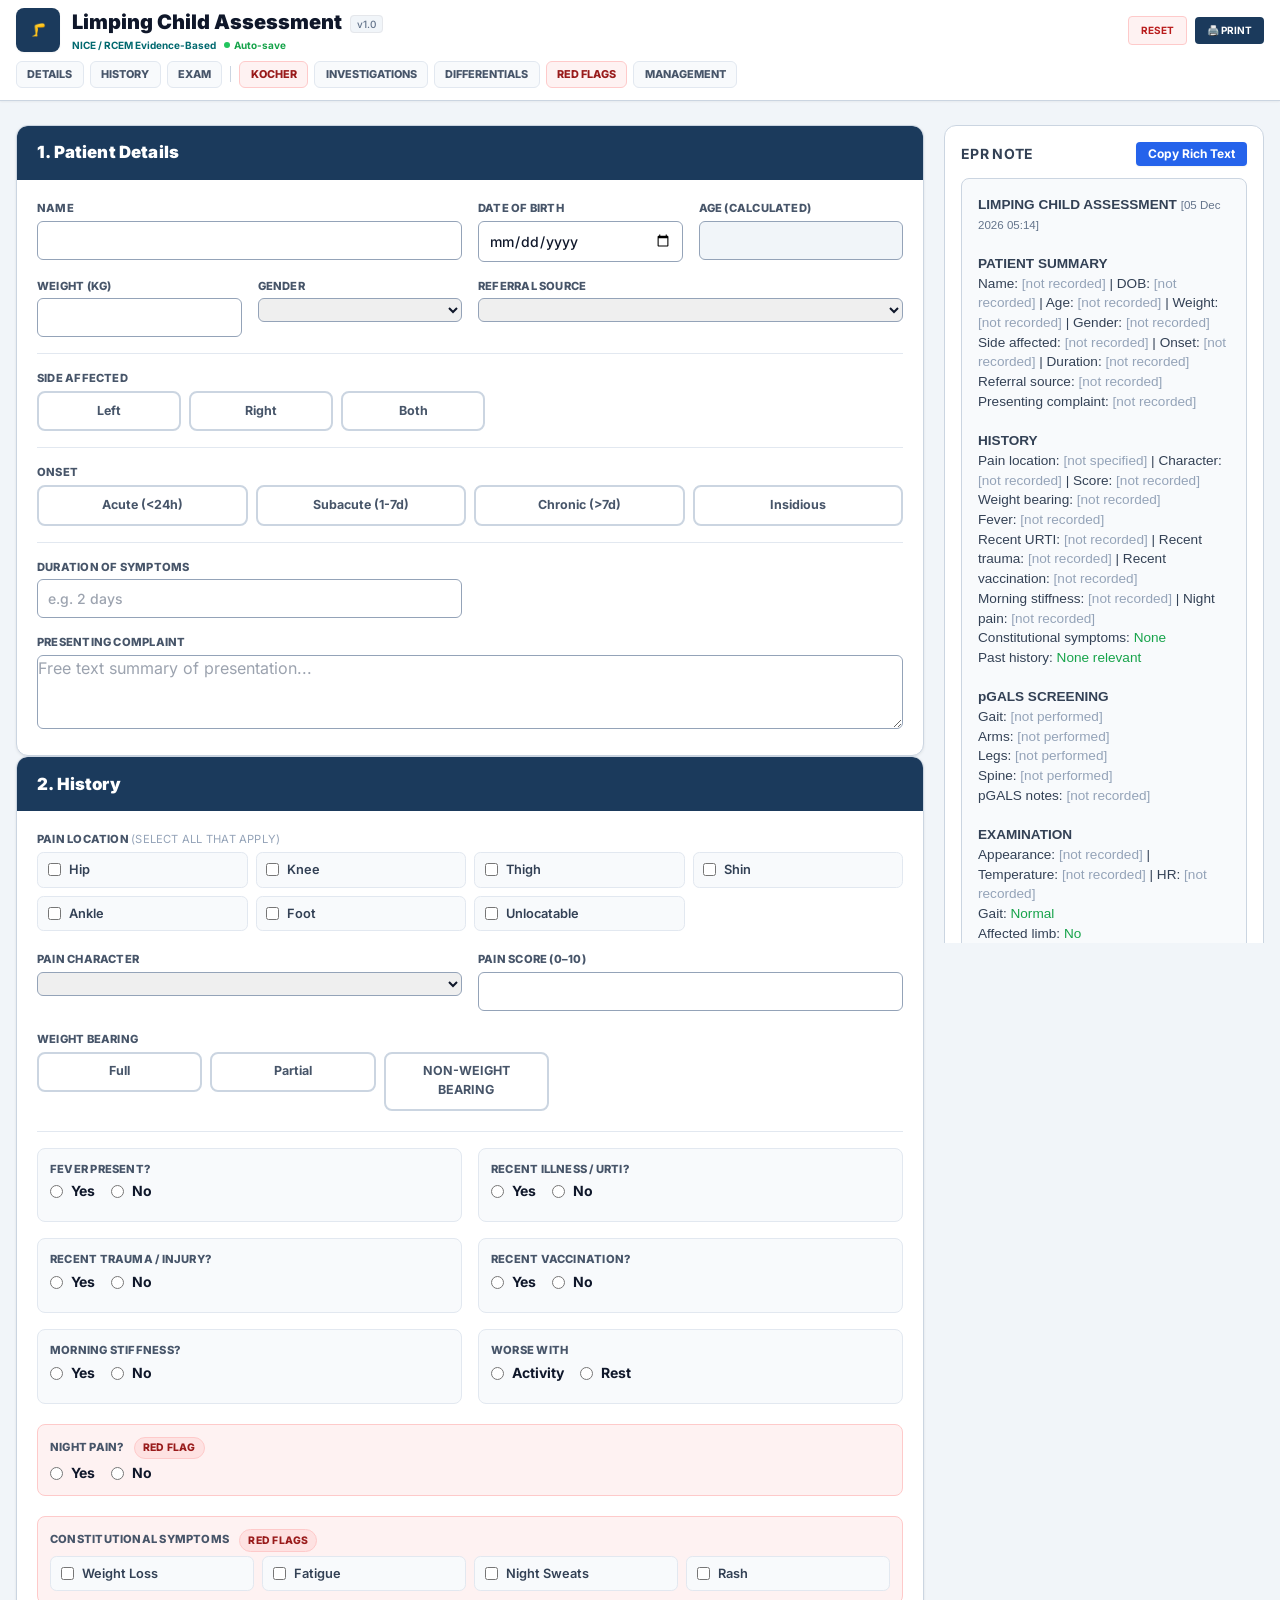
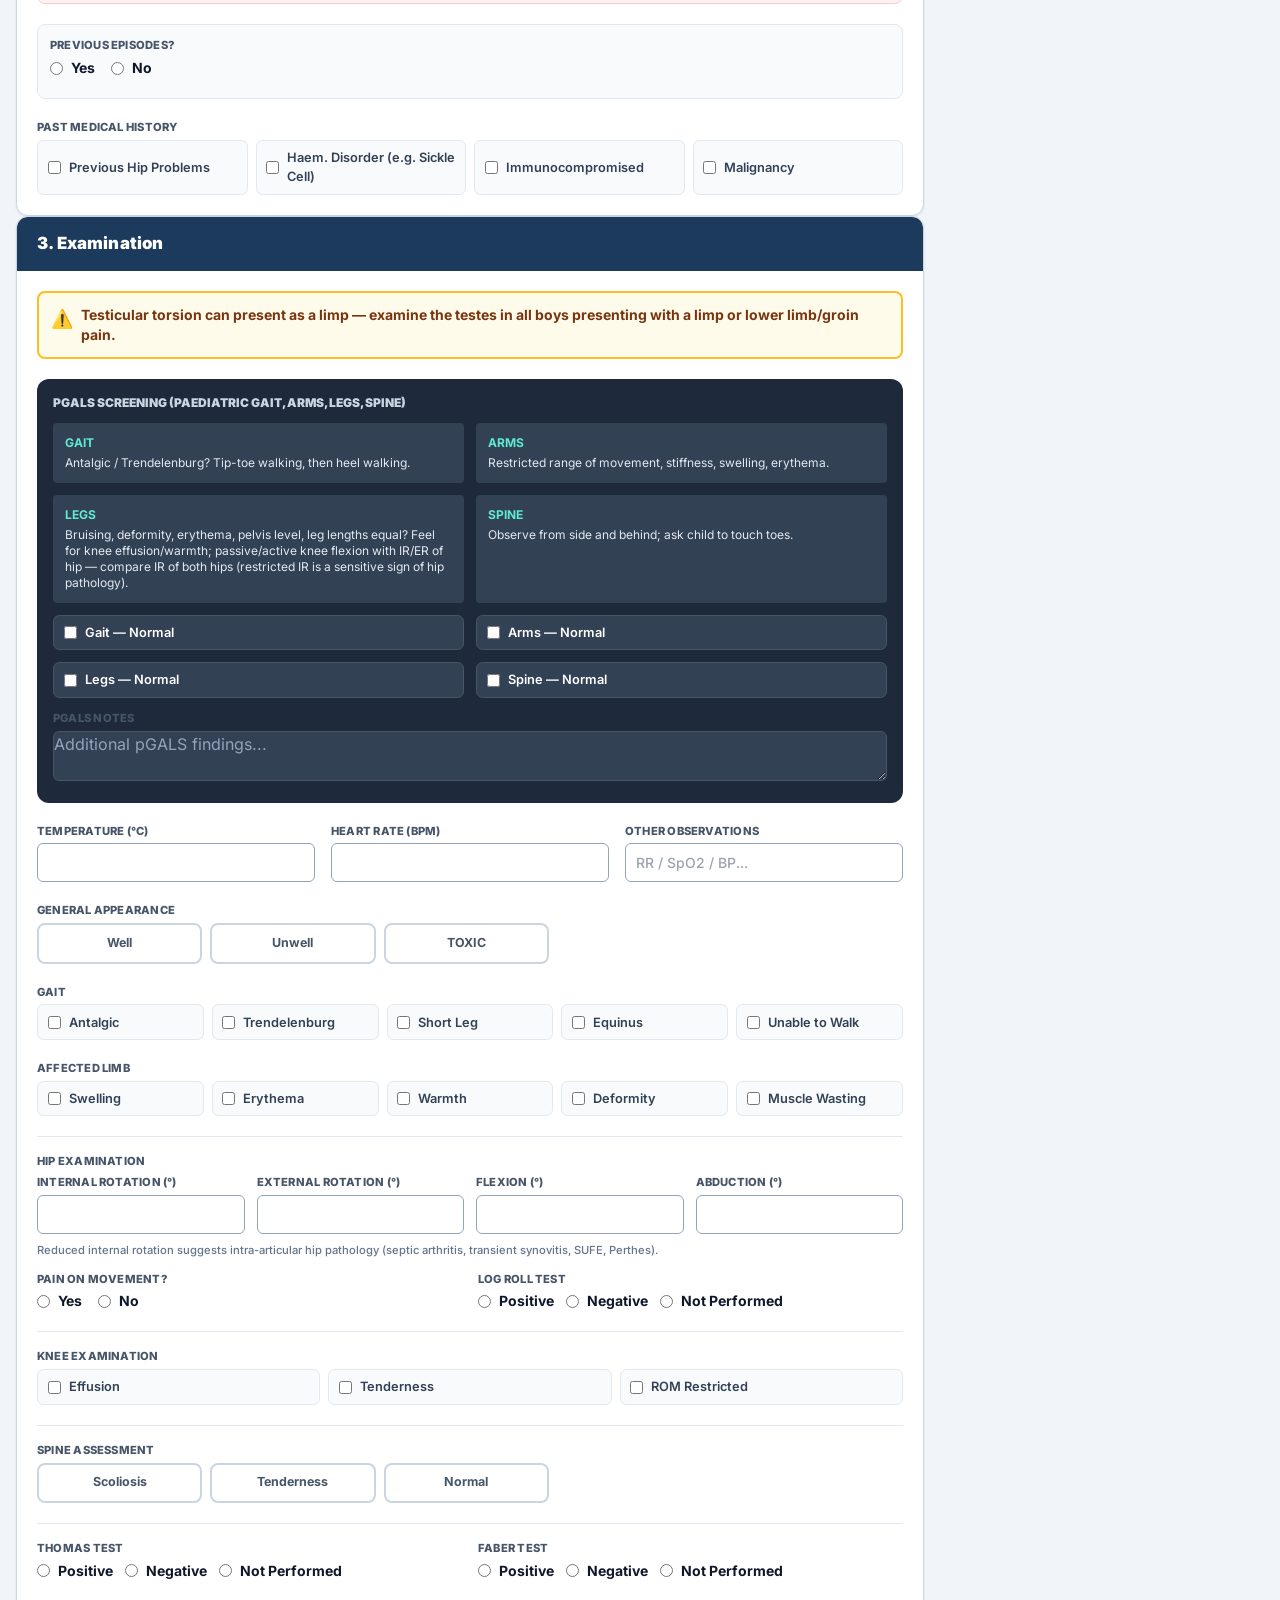
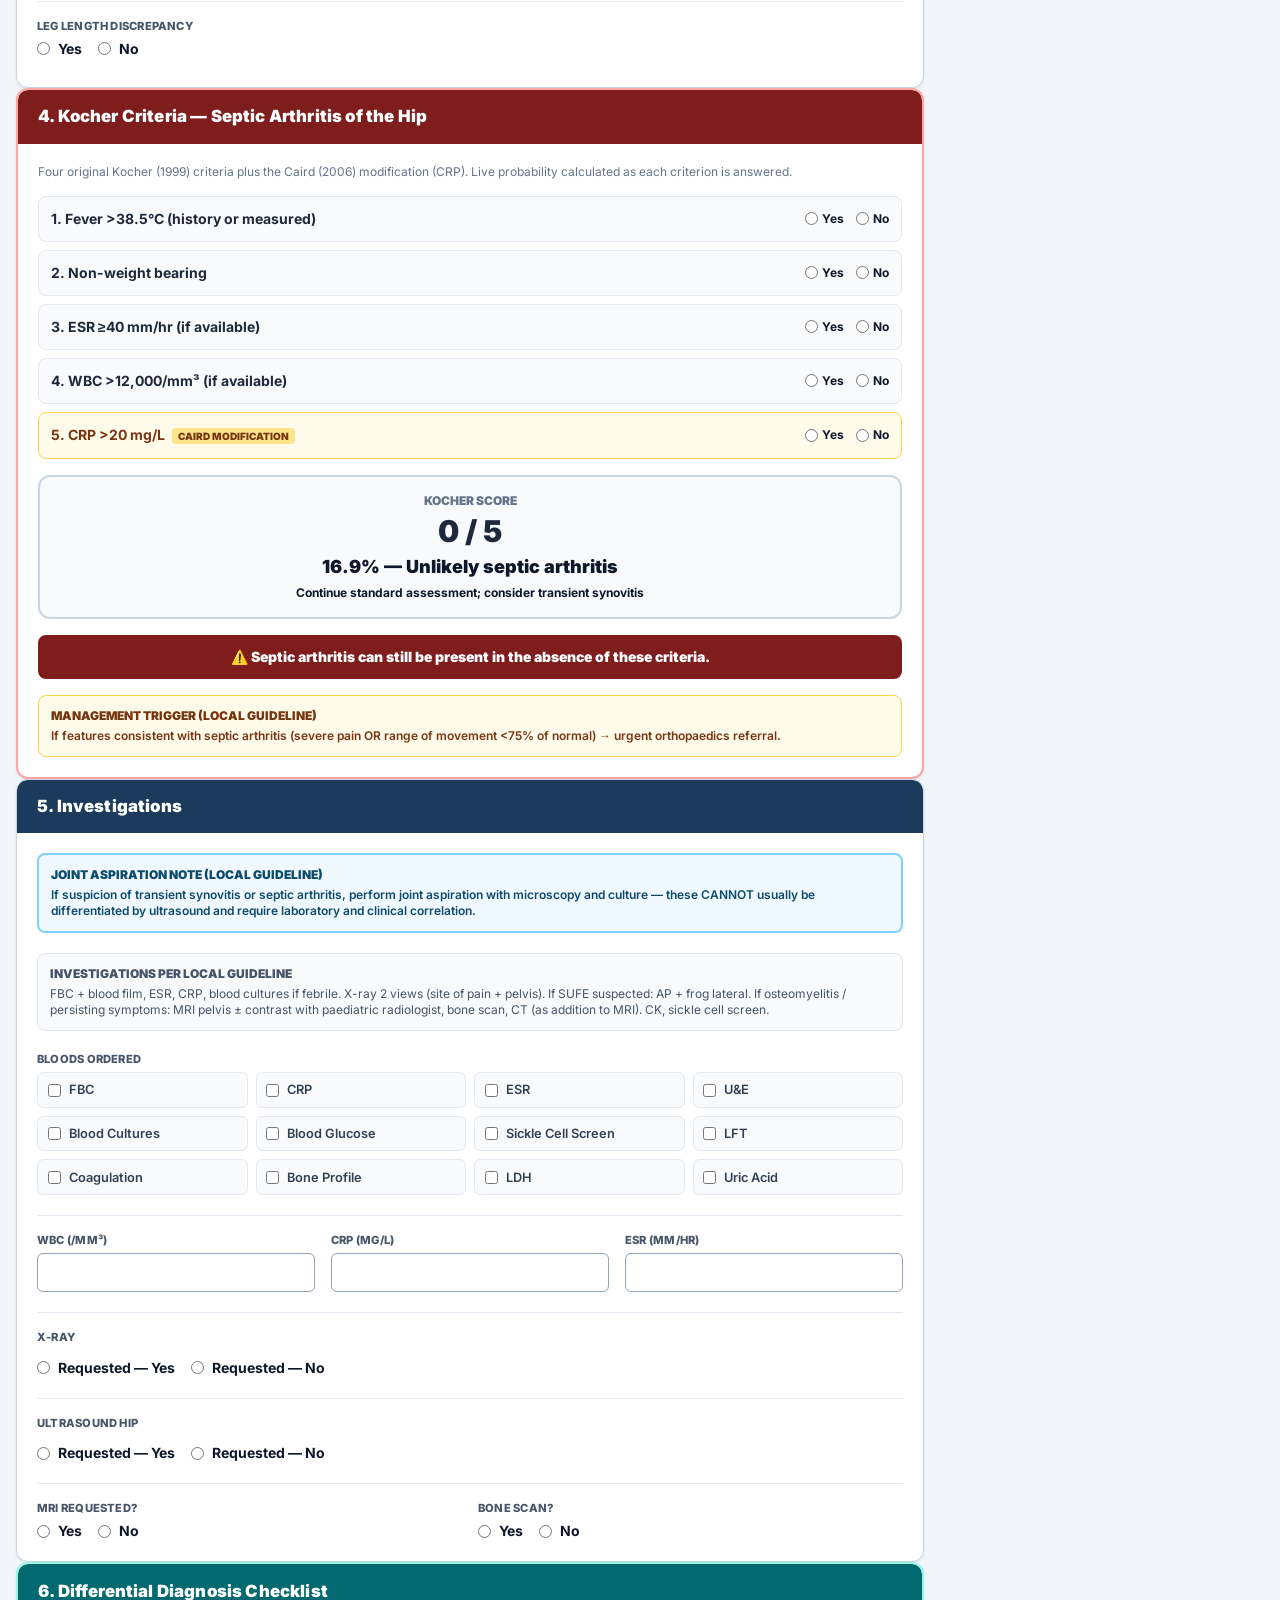
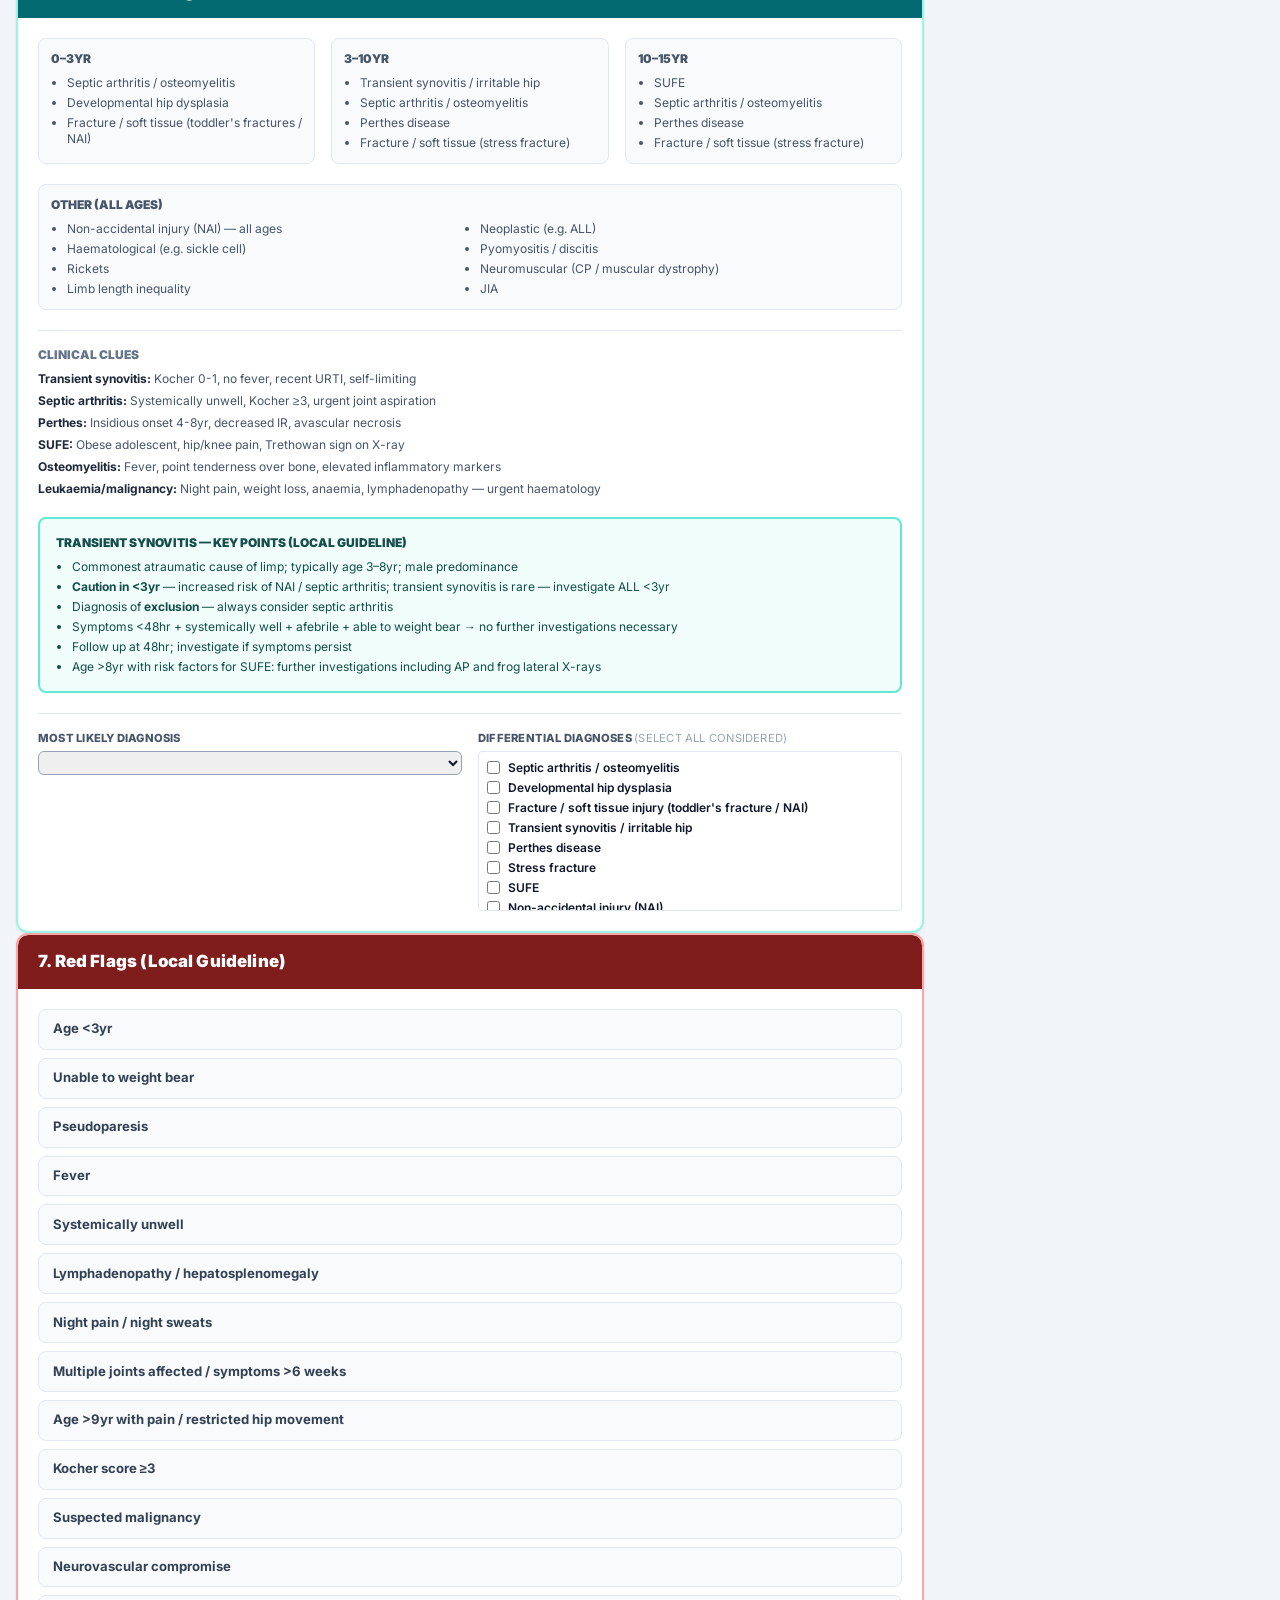
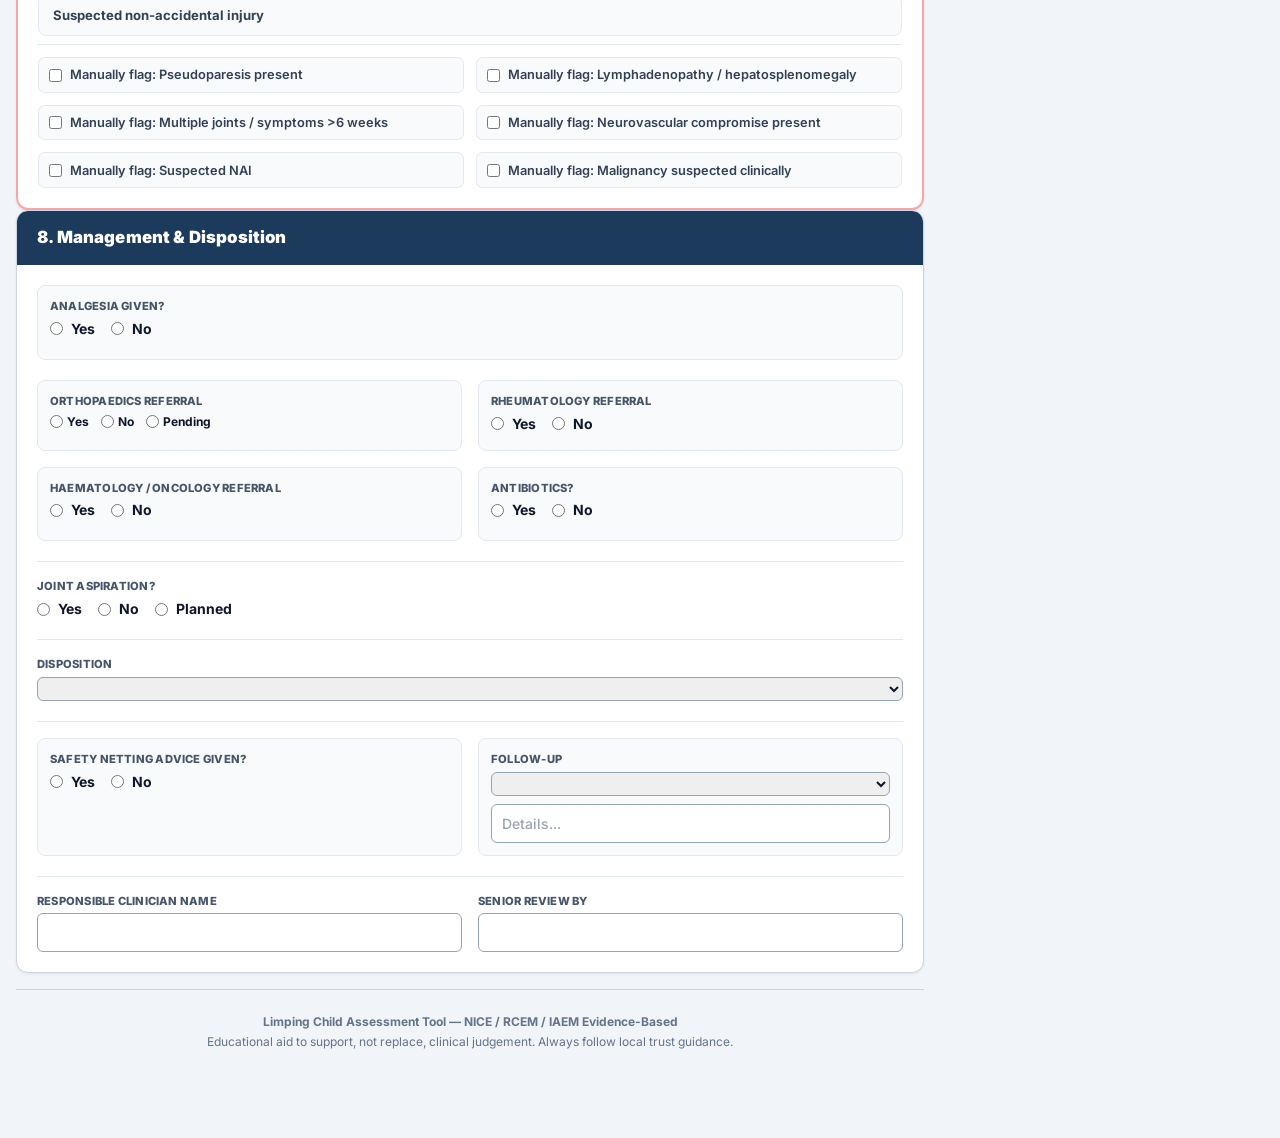
<file: paed-limp-standalone.html>
<!DOCTYPE html>
<html lang="en-GB">
<head>
    <meta charset="UTF-8">
    <meta name="viewport" content="width=device-width, initial-scale=1.0">
    <title>Limping Child Assessment — NICE / RCEM Evidence-Based</title>
    
    
    <style>
        body { font-family: 'Inter', sans-serif; }
        ::-webkit-scrollbar { width: 8px; height: 4px; }
        ::-webkit-scrollbar-track { background: #f1f1f1; border-radius: 4px; }
        ::-webkit-scrollbar-thumb { background: #64748b; border-radius: 4px; }
        html { scroll-behavior: smooth; }
        [id^="sec-"] { scroll-margin-top: 140px; }

        input, textarea, select { border-color: #94a3b8; outline: none; transition: all 0.2s; }
        input:focus, textarea:focus, select:focus { border-color: #01696F; box-shadow: 0 0 0 3px rgba(1,105,111,0.2); }

        .rich-output {
            font-family: 'Segoe UI', Tahoma, Geneva, Verdana, sans-serif;
            font-size: 0.85rem;
            line-height: 1.45;
            color: #334155;
            background-color: #f8fafc;
            border: 1px solid #cbd5e1;
            border-radius: 0.5rem;
            padding: 1rem;
            min-height: 24rem;
            overflow-y: auto;
            white-space: pre-wrap;
        }

        .section-header {
            background-color: #1B3A5C;
            color: white;
            font-weight: 900;
            padding: 0.9rem 1.25rem;
            border-radius: 0.6rem 0.6rem 0 0;
            font-size: 1.05rem;
            display: flex;
            align-items: center;
            justify-content: space-between;
            letter-spacing: 0.01em;
        }
        .section-card {
            background: white;
            border-radius: 0.75rem;
            box-shadow: 0 1px 3px 0 rgb(0 0 0 / 0.08);
            border: 1px solid #cbd5e1;
            overflow: hidden;
        }
        .section-body { padding: 1.25rem; }

        label.field-label {
            display: block;
            font-size: 0.7rem;
            font-weight: 800;
            text-transform: uppercase;
            color: #475569;
            margin-bottom: 0.25rem;
            letter-spacing: 0.02em;
        }
        input[type="text"], input[type="number"], input[type="date"], input[type="time"], select, textarea {
            width: 100%;
            padding: 0.5rem 0.6rem;
            font-size: 0.875rem;
            border-radius: 0.375rem;
            border: 1px solid #94a3b8;
            font-weight: 500;
        }

        .nav-link {
            padding: 0.28rem 0.65rem;
            border-radius: 0.375rem;
            font-size: 0.68rem;
            font-weight: 800;
            text-transform: uppercase;
            transition: all 0.1s;
            border: 1px solid transparent;
            color: #475569;
            white-space: nowrap;
        }
        .nav-link:hover { background-color: #01696F; color: white; }

        .std-btn {
            transition: all 0.1s;
            border: 1px solid #cbd5e1;
            background-color: #f8fafc;
            color: #334155;
            border-radius: 0.5rem;
            font-weight: 700;
            padding: 0.5rem 0.9rem;
            font-size: 0.75rem;
            cursor: pointer;
        }
        .std-btn:hover { background-color: #e2e8f0; }
        .std-btn.active-teal { background-color: #01696F; color: white; border-color: #01464a; }
        .std-btn.active-red { background-color: #dc2626; color: white; border-color: #991b1b; }

        .radio-pill { cursor: pointer; }
        .radio-pill input { position: absolute; opacity: 0; }
        .radio-pill .pill-box {
            padding: 0.55rem 0.5rem;
            border: 2px solid #cbd5e1;
            border-radius: 0.5rem;
            text-align: center;
            font-size: 0.78rem;
            font-weight: 700;
            color: #475569;
            transition: all 0.1s;
        }
        .radio-pill input:checked + .pill-box {
            background-color: #01696F;
            color: white;
            border-color: #01464a;
        }
        .radio-pill.danger input:checked + .pill-box {
            background-color: #dc2626;
            border-color: #991b1b;
        }

        .chk-item {
            display: flex;
            align-items: center;
            gap: 0.5rem;
            padding: 0.45rem 0.6rem;
            border: 1px solid #e2e8f0;
            border-radius: 0.4rem;
            font-size: 0.8rem;
            font-weight: 600;
            color: #334155;
            cursor: pointer;
            background: #f8fafc;
        }
        .chk-item:hover { background: #f1f5f9; }

        .redflag-badge {
            display: inline-flex;
            align-items: center;
            gap: 0.3rem;
            font-size: 0.65rem;
            font-weight: 800;
            padding: 0.15rem 0.5rem;
            border-radius: 9999px;
            background: #fee2e2;
            color: #991b1b;
            border: 1px solid #fecaca;
            text-transform: uppercase;
        }
        .redflag-row {
            display: flex;
            align-items: center;
            justify-content: space-between;
            padding: 0.6rem 0.85rem;
            border-radius: 0.5rem;
            border: 1px solid #e2e8f0;
            background: #f8fafc;
            font-size: 0.82rem;
            font-weight: 700;
            color: #334155;
        }
        .redflag-row.flagged {
            background: #fef2f2;
            border-color: #fca5a5;
            color: #991b1b;
        }

        .clue-text { font-size: 0.7rem; color: #64748b; font-weight: 500; margin-top: 0.1rem; }

        #kocherResultCard { transition: all 0.2s; }

        @media print {
            @page { margin: 0.5cm; size: A4 portrait; }
            body { background: white; -webkit-print-color-adjust: exact; print-color-adjust: exact; }
            .no-print { display: none !important; }
            .section-card { box-shadow: none !important; border: 1px solid #ccc !important; break-inside: avoid; margin-bottom: 0.75rem; }
            main .grid { grid-template-columns: 1fr !important; }
        }
    </style>
<style>
/* ── SharePoint-safe two-column layout ───────────────────── */
.app-grid {
    display: grid;
    grid-template-columns: 1fr 320px;
    gap: 1.25rem;
    align-items: start;
}
.app-main-col {
    min-width: 0;
}
.app-epr-col {
    position: sticky;
    top: 72px;
    max-height: calc(100vh - 82px);
    overflow-y: auto;
}
@media print {
    .app-epr-col { display: none !important; }
    .app-grid { display: block !important; }
}
</style>
<style>
/* ── SharePoint-safe two-column layout ───────────────────── */
.app-grid {
    display: grid;
    grid-template-columns: 1fr 320px;
    gap: 1.25rem;
    align-items: start;
}
.app-main-col {
    min-width: 0;
}
.app-epr-col {
    position: sticky;
    top: 72px;
    max-height: calc(100vh - 82px);
    overflow-y: auto;
}
@media print {
    .app-epr-col { display: none !important; }
    .app-grid { display: block !important; }
}
</style>
<style>
@font-face{font-family:'Inter';font-weight:400 900;font-display:swap;src:url('[data-uri]') format('woff2');unicode-range:U+0100-02BA,U+1D00-1DBF,U+1E00-1E9F,U+2020,U+20A0-20AB,U+20AD-20C0,U+2113,U+2C60-2C7F,U+A720-A7FF;}
@font-face{font-family:'Inter';font-weight:400 900;font-display:swap;src:url('[data-uri]') format('woff2');unicode-range:U+0000-00FF,U+0131,U+0152-0153,U+02BB-02BC,U+02C6,U+02DA,U+02DC,U+2000-206F,U+20AC,U+2122,U+2191,U+2193,U+2212,U+2215,U+FEFF,U+FFFD;}
*,:after,:before{--tw-border-spacing-x:0;--tw-border-spacing-y:0;--tw-translate-x:0;--tw-translate-y:0;--tw-rotate:0;--tw-skew-x:0;--tw-skew-y:0;--tw-scale-x:1;--tw-scale-y:1;--tw-pan-x: ;--tw-pan-y: ;--tw-pinch-zoom: ;--tw-scroll-snap-strictness:proximity;--tw-gradient-from-position: ;--tw-gradient-via-position: ;--tw-gradient-to-position: ;--tw-ordinal: ;--tw-slashed-zero: ;--tw-numeric-figure: ;--tw-numeric-spacing: ;--tw-numeric-fraction: ;--tw-ring-inset: ;--tw-ring-offset-width:0px;--tw-ring-offset-color:#fff;--tw-ring-color:rgba(59,130,246,.5);--tw-ring-offset-shadow:0 0 #0000;--tw-ring-shadow:0 0 #0000;--tw-shadow:0 0 #0000;--tw-shadow-colored:0 0 #0000;--tw-blur: ;--tw-brightness: ;--tw-contrast: ;--tw-grayscale: ;--tw-hue-rotate: ;--tw-invert: ;--tw-saturate: ;--tw-sepia: ;--tw-drop-shadow: ;--tw-backdrop-blur: ;--tw-backdrop-brightness: ;--tw-backdrop-contrast: ;--tw-backdrop-grayscale: ;--tw-backdrop-hue-rotate: ;--tw-backdrop-invert: ;--tw-backdrop-opacity: ;--tw-backdrop-saturate: ;--tw-backdrop-sepia: ;--tw-contain-size: ;--tw-contain-layout: ;--tw-contain-paint: ;--tw-contain-style: }::backdrop{--tw-border-spacing-x:0;--tw-border-spacing-y:0;--tw-translate-x:0;--tw-translate-y:0;--tw-rotate:0;--tw-skew-x:0;--tw-skew-y:0;--tw-scale-x:1;--tw-scale-y:1;--tw-pan-x: ;--tw-pan-y: ;--tw-pinch-zoom: ;--tw-scroll-snap-strictness:proximity;--tw-gradient-from-position: ;--tw-gradient-via-position: ;--tw-gradient-to-position: ;--tw-ordinal: ;--tw-slashed-zero: ;--tw-numeric-figure: ;--tw-numeric-spacing: ;--tw-numeric-fraction: ;--tw-ring-inset: ;--tw-ring-offset-width:0px;--tw-ring-offset-color:#fff;--tw-ring-color:rgba(59,130,246,.5);--tw-ring-offset-shadow:0 0 #0000;--tw-ring-shadow:0 0 #0000;--tw-shadow:0 0 #0000;--tw-shadow-colored:0 0 #0000;--tw-blur: ;--tw-brightness: ;--tw-contrast: ;--tw-grayscale: ;--tw-hue-rotate: ;--tw-invert: ;--tw-saturate: ;--tw-sepia: ;--tw-drop-shadow: ;--tw-backdrop-blur: ;--tw-backdrop-brightness: ;--tw-backdrop-contrast: ;--tw-backdrop-grayscale: ;--tw-backdrop-hue-rotate: ;--tw-backdrop-invert: ;--tw-backdrop-opacity: ;--tw-backdrop-saturate: ;--tw-backdrop-sepia: ;--tw-contain-size: ;--tw-contain-layout: ;--tw-contain-paint: ;--tw-contain-style: }/*! tailwindcss v3.4.19 | MIT License | https://tailwindcss.com*/*,:after,:before{box-sizing:border-box;border:0 solid #e5e7eb}:after,:before{--tw-content:""}:host,html{line-height:1.5;-webkit-text-size-adjust:100%;-moz-tab-size:4;-o-tab-size:4;tab-size:4;font-family:ui-sans-serif,system-ui,sans-serif,Apple Color Emoji,Segoe UI Emoji,Segoe UI Symbol,Noto Color Emoji;font-feature-settings:normal;font-variation-settings:normal;-webkit-tap-highlight-color:transparent}body{margin:0;line-height:inherit}hr{height:0;color:inherit;border-top-width:1px}abbr:where([title]){-webkit-text-decoration:underline dotted;text-decoration:underline dotted}h1,h2,h3,h4,h5,h6{font-size:inherit;font-weight:inherit}a{color:inherit;text-decoration:inherit}b,strong{font-weight:bolder}code,kbd,pre,samp{font-family:ui-monospace,SFMono-Regular,Menlo,Monaco,Consolas,Liberation Mono,Courier New,monospace;font-feature-settings:normal;font-variation-settings:normal;font-size:1em}small{font-size:80%}sub,sup{font-size:75%;line-height:0;position:relative;vertical-align:baseline}sub{bottom:-.25em}sup{top:-.5em}table{text-indent:0;border-color:inherit;border-collapse:collapse}button,input,optgroup,select,textarea{font-family:inherit;font-feature-settings:inherit;font-variation-settings:inherit;font-size:100%;font-weight:inherit;line-height:inherit;letter-spacing:inherit;color:inherit;margin:0;padding:0}button,select{text-transform:none}button,input:where([type=button]),input:where([type=reset]),input:where([type=submit]){-webkit-appearance:button;background-color:transparent;background-image:none}:-moz-focusring{outline:auto}:-moz-ui-invalid{box-shadow:none}progress{vertical-align:baseline}::-webkit-inner-spin-button,::-webkit-outer-spin-button{height:auto}[type=search]{-webkit-appearance:textfield;outline-offset:-2px}::-webkit-search-decoration{-webkit-appearance:none}::-webkit-file-upload-button{-webkit-appearance:button;font:inherit}summary{display:list-item}blockquote,dd,dl,figure,h1,h2,h3,h4,h5,h6,hr,p,pre{margin:0}fieldset{margin:0}fieldset,legend{padding:0}menu,ol,ul{list-style:none;margin:0;padding:0}dialog{padding:0}textarea{resize:vertical}input::-moz-placeholder,textarea::-moz-placeholder{opacity:1;color:#9ca3af}input::placeholder,textarea::placeholder{opacity:1;color:#9ca3af}[role=button],button{cursor:pointer}:disabled{cursor:default}audio,canvas,embed,iframe,img,object,svg,video{display:block;vertical-align:middle}img,video{max-width:100%;height:auto}[hidden]:where(:not([hidden=until-found])){display:none}.container{width:100%}@media (min-width:640px){.container{max-width:640px}}@media (min-width:768px){.container{max-width:768px}}@media (min-width:1024px){.container{max-width:1024px}}@media (min-width:1280px){.container{max-width:1280px}}@media (min-width:1536px){.container{max-width:1536px}}.absolute{position:absolute}.sticky{position:sticky}.top-0{top:0}.top-24{top:6rem}.z-50{z-index:50}.mx-0\.5{margin-left:.125rem;margin-right:.125rem}.mx-auto{margin-left:auto;margin-right:auto}.mb-1{margin-bottom:.25rem}.mb-2{margin-bottom:.5rem}.mb-3{margin-bottom:.75rem}.mb-4{margin-bottom:1rem}.ml-1{margin-left:.25rem}.ml-2{margin-left:.5rem}.ml-4{margin-left:1rem}.mt-1{margin-top:.25rem}.mt-2{margin-top:.5rem}.mt-3{margin-top:.75rem}.mt-4{margin-top:1rem}.block{display:block}.flex{display:flex}.grid{display:grid}.hidden{display:none}.h-1\.5{height:.375rem}.h-11{height:2.75rem}.h-4{height:1rem}.max-h-40{max-height:10rem}.w-1\.5{width:.375rem}.w-11{width:2.75rem}.w-full{width:100%}.w-px{width:1px}.max-w-lg{max-width:32rem}.max-w-md{max-width:28rem}.max-w-xs{max-width:20rem}@keyframes pulse{50%{opacity:.5}}.animate-pulse{animation:pulse 2s cubic-bezier(.4,0,.6,1) infinite}.list-disc{list-style-type:disc}.grid-cols-1{grid-template-columns:repeat(1,minmax(0,1fr))}.grid-cols-2{grid-template-columns:repeat(2,minmax(0,1fr))}.grid-cols-3{grid-template-columns:repeat(3,minmax(0,1fr))}.flex-wrap{flex-wrap:wrap}.items-start{align-items:flex-start}.items-center{align-items:center}.justify-center{justify-content:center}.justify-between{justify-content:space-between}.gap-1{gap:.25rem}.gap-1\.5{gap:.375rem}.gap-2{gap:.5rem}.gap-3{gap:.75rem}.gap-4{gap:1rem}.space-y-1>:not([hidden])~:not([hidden]){--tw-space-y-reverse:0;margin-top:calc(.25rem*(1 - var(--tw-space-y-reverse)));margin-bottom:calc(.25rem*var(--tw-space-y-reverse))}.space-y-1\.5>:not([hidden])~:not([hidden]){--tw-space-y-reverse:0;margin-top:calc(.375rem*(1 - var(--tw-space-y-reverse)));margin-bottom:calc(.375rem*var(--tw-space-y-reverse))}.space-y-2>:not([hidden])~:not([hidden]){--tw-space-y-reverse:0;margin-top:calc(.5rem*(1 - var(--tw-space-y-reverse)));margin-bottom:calc(.5rem*var(--tw-space-y-reverse))}.space-y-3>:not([hidden])~:not([hidden]){--tw-space-y-reverse:0;margin-top:calc(.75rem*(1 - var(--tw-space-y-reverse)));margin-bottom:calc(.75rem*var(--tw-space-y-reverse))}.space-y-4>:not([hidden])~:not([hidden]){--tw-space-y-reverse:0;margin-top:calc(1rem*(1 - var(--tw-space-y-reverse)));margin-bottom:calc(1rem*var(--tw-space-y-reverse))}.space-y-5>:not([hidden])~:not([hidden]){--tw-space-y-reverse:0;margin-top:calc(1.25rem*(1 - var(--tw-space-y-reverse)));margin-bottom:calc(1.25rem*var(--tw-space-y-reverse))}.overflow-x-auto{overflow-x:auto}.overflow-y-auto{overflow-y:auto}.rounded{border-radius:.25rem}.rounded-full{border-radius:9999px}.rounded-lg{border-radius:.5rem}.rounded-xl{border-radius:.75rem}.border{border-width:1px}.border-2{border-width:2px}.border-b{border-bottom-width:1px}.border-b-2{border-bottom-width:2px}.border-t{border-top-width:1px}.border-amber-300{--tw-border-opacity:1;border-color:rgb(252 211 77/var(--tw-border-opacity,1))}.border-amber-400{--tw-border-opacity:1;border-color:rgb(251 191 36/var(--tw-border-opacity,1))}.border-green-400{--tw-border-opacity:1;border-color:rgb(74 222 128/var(--tw-border-opacity,1))}.border-red-200{--tw-border-opacity:1;border-color:rgb(254 202 202/var(--tw-border-opacity,1))}.border-red-300{--tw-border-opacity:1;border-color:rgb(252 165 165/var(--tw-border-opacity,1))}.border-red-500{--tw-border-opacity:1;border-color:rgb(239 68 68/var(--tw-border-opacity,1))}.border-sky-300{--tw-border-opacity:1;border-color:rgb(125 211 252/var(--tw-border-opacity,1))}.border-slate-200{--tw-border-opacity:1;border-color:rgb(226 232 240/var(--tw-border-opacity,1))}.border-slate-300{--tw-border-opacity:1;border-color:rgb(203 213 225/var(--tw-border-opacity,1))}.border-slate-600{--tw-border-opacity:1;border-color:rgb(71 85 105/var(--tw-border-opacity,1))}.border-slate-800{--tw-border-opacity:1;border-color:rgb(30 41 59/var(--tw-border-opacity,1))}.border-teal-200{--tw-border-opacity:1;border-color:rgb(153 246 228/var(--tw-border-opacity,1))}.border-teal-300{--tw-border-opacity:1;border-color:rgb(94 234 212/var(--tw-border-opacity,1))}.bg-amber-200{--tw-bg-opacity:1;background-color:rgb(253 230 138/var(--tw-bg-opacity,1))}.bg-amber-50{--tw-bg-opacity:1;background-color:rgb(255 251 235/var(--tw-bg-opacity,1))}.bg-blue-600{--tw-bg-opacity:1;background-color:rgb(37 99 235/var(--tw-bg-opacity,1))}.bg-green-50{--tw-bg-opacity:1;background-color:rgb(240 253 244/var(--tw-bg-opacity,1))}.bg-green-500{--tw-bg-opacity:1;background-color:rgb(34 197 94/var(--tw-bg-opacity,1))}.bg-red-50{--tw-bg-opacity:1;background-color:rgb(254 242 242/var(--tw-bg-opacity,1))}.bg-red-900{--tw-bg-opacity:1;background-color:rgb(127 29 29/var(--tw-bg-opacity,1))}.bg-sky-50{--tw-bg-opacity:1;background-color:rgb(240 249 255/var(--tw-bg-opacity,1))}.bg-slate-100{--tw-bg-opacity:1;background-color:rgb(241 245 249/var(--tw-bg-opacity,1))}.bg-slate-300{--tw-bg-opacity:1;background-color:rgb(203 213 225/var(--tw-bg-opacity,1))}.bg-slate-50{--tw-bg-opacity:1;background-color:rgb(248 250 252/var(--tw-bg-opacity,1))}.bg-slate-700{--tw-bg-opacity:1;background-color:rgb(51 65 85/var(--tw-bg-opacity,1))}.bg-slate-800{--tw-bg-opacity:1;background-color:rgb(30 41 59/var(--tw-bg-opacity,1))}.bg-teal-50{--tw-bg-opacity:1;background-color:rgb(240 253 250/var(--tw-bg-opacity,1))}.bg-white{--tw-bg-opacity:1;background-color:rgb(255 255 255/var(--tw-bg-opacity,1))}.p-2{padding:.5rem}.p-3{padding:.75rem}.p-4{padding:1rem}.px-1\.5{padding-left:.375rem;padding-right:.375rem}.px-3{padding-left:.75rem;padding-right:.75rem}.px-4{padding-left:1rem;padding-right:1rem}.py-0\.5{padding-top:.125rem;padding-bottom:.125rem}.py-1{padding-top:.25rem;padding-bottom:.25rem}.py-1\.5{padding-top:.375rem;padding-bottom:.375rem}.py-2{padding-top:.5rem;padding-bottom:.5rem}.py-3{padding-top:.75rem;padding-bottom:.75rem}.py-6{padding-top:1.5rem;padding-bottom:1.5rem}.pb-1{padding-bottom:.25rem}.pb-10{padding-bottom:2.5rem}.pb-3{padding-bottom:.75rem}.pt-3{padding-top:.75rem}.pt-4{padding-top:1rem}.text-center{text-align:center}.align-middle{vertical-align:middle}.text-2xl{font-size:1.5rem;line-height:2rem}.text-3xl{font-size:1.875rem;line-height:2.25rem}.text-\[10px\]{font-size:10px}.text-lg{font-size:1.125rem;line-height:1.75rem}.text-sm{font-size:.875rem;line-height:1.25rem}.text-xs{font-size:.75rem;line-height:1rem}.font-black{font-weight:900}.font-bold{font-weight:700}.font-medium{font-weight:500}.font-normal{font-weight:400}.font-semibold{font-weight:600}.uppercase{text-transform:uppercase}.leading-tight{line-height:1.25}.tracking-wide{letter-spacing:.025em}.text-amber-900{--tw-text-opacity:1;color:rgb(120 53 15/var(--tw-text-opacity,1))}.text-green-600{--tw-text-opacity:1;color:rgb(22 163 74/var(--tw-text-opacity,1))}.text-red-600{--tw-text-opacity:1;color:rgb(220 38 38/var(--tw-text-opacity,1))}.text-red-700{--tw-text-opacity:1;color:rgb(185 28 28/var(--tw-text-opacity,1))}.text-red-800{--tw-text-opacity:1;color:rgb(153 27 27/var(--tw-text-opacity,1))}.text-sky-900{--tw-text-opacity:1;color:rgb(12 74 110/var(--tw-text-opacity,1))}.text-slate-200{--tw-text-opacity:1;color:rgb(226 232 240/var(--tw-text-opacity,1))}.text-slate-300{--tw-text-opacity:1;color:rgb(203 213 225/var(--tw-text-opacity,1))}.text-slate-400{--tw-text-opacity:1;color:rgb(148 163 184/var(--tw-text-opacity,1))}.text-slate-500{--tw-text-opacity:1;color:rgb(100 116 139/var(--tw-text-opacity,1))}.text-slate-600{--tw-text-opacity:1;color:rgb(71 85 105/var(--tw-text-opacity,1))}.text-slate-700{--tw-text-opacity:1;color:rgb(51 65 85/var(--tw-text-opacity,1))}.text-slate-800{--tw-text-opacity:1;color:rgb(30 41 59/var(--tw-text-opacity,1))}.text-slate-900{--tw-text-opacity:1;color:rgb(15 23 42/var(--tw-text-opacity,1))}.text-teal-300{--tw-text-opacity:1;color:rgb(94 234 212/var(--tw-text-opacity,1))}.text-teal-900{--tw-text-opacity:1;color:rgb(19 78 74/var(--tw-text-opacity,1))}.text-white{--tw-text-opacity:1;color:rgb(255 255 255/var(--tw-text-opacity,1))}.antialiased{-webkit-font-smoothing:antialiased;-moz-osx-font-smoothing:grayscale}.placeholder-slate-400::-moz-placeholder{--tw-placeholder-opacity:1;color:rgb(148 163 184/var(--tw-placeholder-opacity,1))}.placeholder-slate-400::placeholder{--tw-placeholder-opacity:1;color:rgb(148 163 184/var(--tw-placeholder-opacity,1))}.shadow-lg{--tw-shadow:0 10px 15px -3px rgba(0,0,0,.1),0 4px 6px -4px rgba(0,0,0,.1);--tw-shadow-colored:0 10px 15px -3px var(--tw-shadow-color),0 4px 6px -4px var(--tw-shadow-color)}.shadow-lg,.shadow-sm{box-shadow:var(--tw-ring-offset-shadow,0 0 #0000),var(--tw-ring-shadow,0 0 #0000),var(--tw-shadow)}.shadow-sm{--tw-shadow:0 1px 2px 0 rgba(0,0,0,.05);--tw-shadow-colored:0 1px 2px 0 var(--tw-shadow-color)}.outline{outline-style:solid}.filter{filter:var(--tw-blur) var(--tw-brightness) var(--tw-contrast) var(--tw-grayscale) var(--tw-hue-rotate) var(--tw-invert) var(--tw-saturate) var(--tw-sepia) var(--tw-drop-shadow)}.transition{transition-property:color,background-color,border-color,text-decoration-color,fill,stroke,opacity,box-shadow,transform,filter,-webkit-backdrop-filter;transition-property:color,background-color,border-color,text-decoration-color,fill,stroke,opacity,box-shadow,transform,filter,backdrop-filter;transition-property:color,background-color,border-color,text-decoration-color,fill,stroke,opacity,box-shadow,transform,filter,backdrop-filter,-webkit-backdrop-filter;transition-timing-function:cubic-bezier(.4,0,.2,1);transition-duration:.15s}.hover\:bg-red-100:hover{--tw-bg-opacity:1;background-color:rgb(254 226 226/var(--tw-bg-opacity,1))}.hover\:opacity-90:hover{opacity:.9}@media (min-width:768px){.md\:col-span-2{grid-column:span 2/span 2}.md\:grid-cols-2{grid-template-columns:repeat(2,minmax(0,1fr))}.md\:grid-cols-3{grid-template-columns:repeat(3,minmax(0,1fr))}.md\:grid-cols-4{grid-template-columns:repeat(4,minmax(0,1fr))}.md\:grid-cols-5{grid-template-columns:repeat(5,minmax(0,1fr))}.md\:text-xl{font-size:1.25rem;line-height:1.75rem}}@media print{.print\:block{display:block}}
</style>
</head>
<body class="bg-slate-100 text-slate-900 antialiased pb-10">

    <header class="bg-white shadow-sm sticky top-0 z-50 border-b border-slate-300 no-print">
        <div class="container mx-auto px-4 py-2">
            <div class="flex justify-between items-center mb-2">
                <div class="flex items-center gap-3">
                    <div class="h-11 w-11 rounded-lg flex items-center justify-center text-white font-black text-xs shadow-sm" style="background-color:#1B3A5C;">🦵</div>
                    <div>
                        <h1 class="text-lg md:text-xl font-black text-slate-900 leading-tight">Limping Child Assessment
                            <span class="text-[10px] font-medium text-slate-500 bg-slate-100 px-1.5 py-0.5 rounded border align-middle ml-1">v1.0</span>
                        </h1>
                        <p class="text-[10px] font-bold flex items-center gap-2" style="color:#01696F;">
                            NICE / RCEM Evidence-Based
                            <span class="text-green-600 flex items-center gap-1" id="saveStatus">
                                <span class="w-1.5 h-1.5 rounded-full bg-green-500 animate-pulse"></span> Auto-save
                            </span>
                        </p>
                    </div>
                </div>
                <div class="flex items-center gap-2">
                    <button id="resetData" class="px-3 py-1.5 text-[10px] font-bold text-red-700 bg-red-50 hover:bg-red-100 border border-red-200 rounded transition uppercase">Reset</button>
                    <button onclick="window.print()" class="px-3 py-1.5 text-[10px] font-bold text-white rounded transition uppercase" style="background-color:#1B3A5C;">🖨️ Print</button>
                </div>
            </div>

            <nav class="flex flex-wrap items-center gap-1.5 pb-1 overflow-x-auto">
                <a href="#sec-details" class="nav-link bg-slate-50 border-slate-200">Details</a>
                <a href="#sec-history" class="nav-link bg-slate-50 border-slate-200">History</a>
                <a href="#sec-exam" class="nav-link bg-slate-50 border-slate-200">Exam</a>
                <span class="w-px h-4 bg-slate-300 mx-0.5"></span>
                <a href="#sec-kocher" class="nav-link" style="background:#fef2f2;color:#991b1b;border-color:#fecaca;">Kocher</a>
                <a href="#sec-investigations" class="nav-link bg-slate-50 border-slate-200">Investigations</a>
                <a href="#sec-differential" class="nav-link bg-slate-50 border-slate-200">Differentials</a>
                <a href="#sec-redflags" class="nav-link" style="background:#fef2f2;color:#991b1b;border-color:#fecaca;">Red Flags</a>
                <a href="#sec-management" class="nav-link bg-slate-50 border-slate-200">Management</a>
            </nav>
        </div>
    </header>

    <main class="container mx-auto px-4 py-6">
        <div class="app-grid">

            <div class="app-main-col">

                <div class="hidden print:block mb-4 text-center border-b-2 border-slate-800 pb-3">
                    <h1 class="text-2xl font-black text-slate-900">Limping Child Assessment</h1>
                    <p class="text-sm text-slate-500 font-bold">NICE / RCEM Evidence-Based Proforma</p>
                </div>

                <!-- SECTION 1: PATIENT DETAILS -->
                <section class="section-card" id="sec-details">
                    <div class="section-header">1. Patient Details</div>
                    <div class="section-body space-y-4">
                        <div class="grid grid-cols-1 md:grid-cols-4 gap-4">
                            <div class="md:col-span-2">
                                <label class="field-label">Name</label>
                                <input type="text" id="p_name">
                            </div>
                            <div>
                                <label class="field-label">Date of Birth</label>
                                <input type="date" id="p_dob">
                            </div>
                            <div>
                                <label class="field-label">Age (calculated)</label>
                                <input type="text" id="p_age" readonly class="bg-slate-100 font-bold">
                            </div>
                            <div>
                                <label class="field-label">Weight (kg)</label>
                                <input type="number" id="p_weight" step="0.1">
                            </div>
                            <div>
                                <label class="field-label">Gender</label>
                                <select id="p_gender">
                                    <option value=""></option>
                                    <option>Male</option>
                                    <option>Female</option>
                                    <option>Other / Not stated</option>
                                </select>
                            </div>
                            <div class="md:col-span-2">
                                <label class="field-label">Referral Source</label>
                                <select id="p_referral">
                                    <option value=""></option>
                                    <option>Self-presented</option>
                                    <option>GP referral</option>
                                    <option>Ambulance</option>
                                    <option>Urgent care / walk-in centre</option>
                                    <option>111</option>
                                    <option>Other</option>
                                </select>
                            </div>
                        </div>

                        <div class="border-t border-slate-200 pt-4">
                            <label class="field-label mb-2">Side Affected</label>
                            <div class="grid grid-cols-3 gap-2 max-w-md">
                                <label class="radio-pill"><input type="radio" name="side_affected" value="Left"><div class="pill-box">Left</div></label>
                                <label class="radio-pill"><input type="radio" name="side_affected" value="Right"><div class="pill-box">Right</div></label>
                                <label class="radio-pill"><input type="radio" name="side_affected" value="Both"><div class="pill-box">Both</div></label>
                            </div>
                        </div>

                        <div class="border-t border-slate-200 pt-4">
                            <label class="field-label mb-2">Onset</label>
                            <div class="grid grid-cols-2 md:grid-cols-4 gap-2">
                                <label class="radio-pill"><input type="radio" name="onset" value="Acute (<24h)"><div class="pill-box">Acute (&lt;24h)</div></label>
                                <label class="radio-pill"><input type="radio" name="onset" value="Subacute (1-7 days)"><div class="pill-box">Subacute (1-7d)</div></label>
                                <label class="radio-pill"><input type="radio" name="onset" value="Chronic (>7 days)"><div class="pill-box">Chronic (&gt;7d)</div></label>
                                <label class="radio-pill"><input type="radio" name="onset" value="Insidious"><div class="pill-box">Insidious</div></label>
                            </div>
                        </div>

                        <div class="grid grid-cols-1 md:grid-cols-2 gap-4 border-t border-slate-200 pt-4">
                            <div>
                                <label class="field-label">Duration of Symptoms</label>
                                <input type="text" id="duration_symptoms" placeholder="e.g. 2 days">
                            </div>
                        </div>

                        <div>
                            <label class="field-label">Presenting Complaint</label>
                            <textarea id="presenting_complaint" rows="3" placeholder="Free text summary of presentation..."></textarea>
                        </div>
                    </div>
                </section>

                <!-- SECTION 2: HISTORY -->
                <section class="section-card" id="sec-history">
                    <div class="section-header">2. History</div>
                    <div class="section-body space-y-5">

                        <div>
                            <label class="field-label mb-2">Pain Location <span class="text-slate-400 font-normal">(select all that apply)</span></label>
                            <div class="grid grid-cols-2 md:grid-cols-4 gap-2">
                                <label class="chk-item"><input type="checkbox" class="pain-loc" value="Hip"><span>Hip</span></label>
                                <label class="chk-item"><input type="checkbox" class="pain-loc" value="Knee"><span>Knee</span></label>
                                <label class="chk-item"><input type="checkbox" class="pain-loc" value="Thigh"><span>Thigh</span></label>
                                <label class="chk-item"><input type="checkbox" class="pain-loc" value="Shin"><span>Shin</span></label>
                                <label class="chk-item"><input type="checkbox" class="pain-loc" value="Ankle"><span>Ankle</span></label>
                                <label class="chk-item"><input type="checkbox" class="pain-loc" value="Foot"><span>Foot</span></label>
                                <label class="chk-item"><input type="checkbox" class="pain-loc" value="Unlocatable"><span>Unlocatable</span></label>
                            </div>
                        </div>

                        <div class="grid grid-cols-1 md:grid-cols-2 gap-4">
                            <div>
                                <label class="field-label">Pain Character</label>
                                <select id="pain_character">
                                    <option value=""></option>
                                    <option>Aching</option>
                                    <option>Sharp</option>
                                    <option>Constant</option>
                                    <option>Intermittent</option>
                                </select>
                            </div>
                            <div>
                                <label class="field-label">Pain Score (0–10)</label>
                                <input type="number" id="pain_score" min="0" max="10">
                            </div>
                        </div>

                        <div>
                            <label class="field-label mb-2">Weight Bearing</label>
                            <div class="grid grid-cols-3 gap-2 max-w-lg">
                                <label class="radio-pill"><input type="radio" name="weight_bearing" value="Full"><div class="pill-box">Full</div></label>
                                <label class="radio-pill"><input type="radio" name="weight_bearing" value="Partial"><div class="pill-box">Partial</div></label>
                                <label class="radio-pill danger"><input type="radio" name="weight_bearing" value="Non-weight-bearing" id="nwb_radio"><div class="pill-box">NON-WEIGHT BEARING</div></label>
                            </div>
                        </div>

                        <div class="grid grid-cols-1 md:grid-cols-2 gap-4 border-t border-slate-200 pt-4">
                            <div class="bg-slate-50 border border-slate-200 rounded-lg p-3">
                                <label class="field-label mb-2">Fever Present?</label>
                                <div class="flex gap-4 mb-2">
                                    <label class="flex items-center gap-2 text-sm font-bold"><input type="radio" name="fever_present" value="Yes"> Yes</label>
                                    <label class="flex items-center gap-2 text-sm font-bold"><input type="radio" name="fever_present" value="No"> No</label>
                                </div>
                                <div id="fever_temp_wrap" class="hidden">
                                    <label class="field-label">Temperature (°C)</label>
                                    <input type="number" id="fever_temp" step="0.1">
                                </div>
                            </div>
                            <div class="bg-slate-50 border border-slate-200 rounded-lg p-3">
                                <label class="field-label mb-2">Recent Illness / URTI?</label>
                                <div class="flex gap-4 mb-2">
                                    <label class="flex items-center gap-2 text-sm font-bold"><input type="radio" name="recent_illness" value="Yes"> Yes</label>
                                    <label class="flex items-center gap-2 text-sm font-bold"><input type="radio" name="recent_illness" value="No"> No</label>
                                </div>
                                <div id="illness_ago_wrap" class="hidden">
                                    <label class="field-label">How Long Ago?</label>
                                    <input type="text" id="illness_ago" placeholder="e.g. 1 week ago">
                                </div>
                            </div>
                            <div class="bg-slate-50 border border-slate-200 rounded-lg p-3">
                                <label class="field-label mb-2">Recent Trauma / Injury?</label>
                                <div class="flex gap-4 mb-2">
                                    <label class="flex items-center gap-2 text-sm font-bold"><input type="radio" name="recent_trauma" value="Yes"> Yes</label>
                                    <label class="flex items-center gap-2 text-sm font-bold"><input type="radio" name="recent_trauma" value="No"> No</label>
                                </div>
                                <div id="trauma_details_wrap" class="hidden">
                                    <label class="field-label">Details</label>
                                    <textarea id="trauma_details" rows="2"></textarea>
                                </div>
                            </div>
                            <div class="bg-slate-50 border border-slate-200 rounded-lg p-3">
                                <label class="field-label mb-2">Recent Vaccination?</label>
                                <div class="flex gap-4 mb-2">
                                    <label class="flex items-center gap-2 text-sm font-bold"><input type="radio" name="recent_vaccination" value="Yes"> Yes</label>
                                    <label class="flex items-center gap-2 text-sm font-bold"><input type="radio" name="recent_vaccination" value="No"> No</label>
                                </div>
                                <div id="vaccination_details_wrap" class="hidden grid grid-cols-2 gap-2">
                                    <div><label class="field-label">Which</label><input type="text" id="vaccination_which"></div>
                                    <div><label class="field-label">How Long Ago</label><input type="text" id="vaccination_ago"></div>
                                </div>
                            </div>
                            <div class="bg-slate-50 border border-slate-200 rounded-lg p-3">
                                <label class="field-label mb-2">Morning Stiffness?</label>
                                <div class="flex gap-4 mb-2">
                                    <label class="flex items-center gap-2 text-sm font-bold"><input type="radio" name="morning_stiffness" value="Yes"> Yes</label>
                                    <label class="flex items-center gap-2 text-sm font-bold"><input type="radio" name="morning_stiffness" value="No"> No</label>
                                </div>
                                <div id="stiffness_duration_wrap" class="hidden">
                                    <label class="field-label">Duration (minutes)</label>
                                    <input type="number" id="stiffness_duration">
                                </div>
                            </div>
                            <div class="bg-slate-50 border border-slate-200 rounded-lg p-3">
                                <label class="field-label mb-2">Worse With</label>
                                <div class="flex gap-4">
                                    <label class="flex items-center gap-2 text-sm font-bold"><input type="radio" name="worse_with" value="Activity"> Activity</label>
                                    <label class="flex items-center gap-2 text-sm font-bold"><input type="radio" name="worse_with" value="Rest"> Rest</label>
                                </div>
                            </div>
                        </div>

                        <div class="bg-red-50 border border-red-200 rounded-lg p-3">
                            <label class="field-label mb-2 text-red-800">Night Pain? <span class="redflag-badge ml-2">Red Flag</span></label>
                            <div class="flex gap-4">
                                <label class="flex items-center gap-2 text-sm font-bold"><input type="radio" name="night_pain" value="Yes"> Yes</label>
                                <label class="flex items-center gap-2 text-sm font-bold"><input type="radio" name="night_pain" value="No"> No</label>
                            </div>
                        </div>

                        <div class="bg-red-50 border border-red-200 rounded-lg p-3">
                            <label class="field-label mb-2 text-red-800">Constitutional Symptoms <span class="redflag-badge ml-2">Red Flags</span></label>
                            <div class="grid grid-cols-2 md:grid-cols-4 gap-2">
                                <label class="chk-item"><input type="checkbox" class="constitutional" value="Weight loss"><span>Weight Loss</span></label>
                                <label class="chk-item"><input type="checkbox" class="constitutional" value="Fatigue"><span>Fatigue</span></label>
                                <label class="chk-item"><input type="checkbox" class="constitutional" value="Night sweats"><span>Night Sweats</span></label>
                                <label class="chk-item"><input type="checkbox" class="constitutional" value="Rash"><span>Rash</span></label>
                            </div>
                        </div>

                        <div class="bg-slate-50 border border-slate-200 rounded-lg p-3">
                            <label class="field-label mb-2">Previous Episodes?</label>
                            <div class="flex gap-4 mb-2">
                                <label class="flex items-center gap-2 text-sm font-bold"><input type="radio" name="previous_episodes" value="Yes"> Yes</label>
                                <label class="flex items-center gap-2 text-sm font-bold"><input type="radio" name="previous_episodes" value="No"> No</label>
                            </div>
                            <div id="previous_episodes_details_wrap" class="hidden">
                                <label class="field-label">Details</label>
                                <textarea id="previous_episodes_details" rows="2"></textarea>
                            </div>
                        </div>

                        <div>
                            <label class="field-label mb-2">Past Medical History</label>
                            <div class="grid grid-cols-2 md:grid-cols-4 gap-2">
                                <label class="chk-item"><input type="checkbox" class="pmh" value="Previous hip problems"><span>Previous Hip Problems</span></label>
                                <label class="chk-item"><input type="checkbox" class="pmh" value="Haematological disorder (e.g. sickle cell)"><span>Haem. Disorder (e.g. Sickle Cell)</span></label>
                                <label class="chk-item"><input type="checkbox" class="pmh" value="Immunocompromised"><span>Immunocompromised</span></label>
                                <label class="chk-item"><input type="checkbox" class="pmh" value="Malignancy"><span>Malignancy</span></label>
                            </div>
                        </div>

                    </div>
                </section>

                <!-- SECTION 3: EXAMINATION -->
                <section class="section-card" id="sec-exam">
                    <div class="section-header">3. Examination</div>
                    <div class="section-body space-y-5">

                        <div class="bg-amber-50 border-2 border-amber-400 rounded-lg p-3 flex items-start gap-2">
                            <span class="text-lg">⚠️</span>
                            <p class="text-sm font-bold text-amber-900">Testicular torsion can present as a limp — examine the testes in all boys presenting with a limp or lower limb/groin pain.</p>
                        </div>

                        <div class="bg-slate-800 rounded-xl p-4 text-white">
                            <p class="text-xs font-black uppercase text-slate-300 mb-3">pGALS Screening (Paediatric Gait, Arms, Legs, Spine)</p>
                            <div class="grid grid-cols-1 md:grid-cols-2 gap-3 mb-3">
                                <div class="bg-slate-700 rounded p-3">
                                    <p class="text-xs font-bold text-teal-300 uppercase mb-1">Gait</p>
                                    <p class="text-xs text-slate-200">Antalgic / Trendelenburg? Tip-toe walking, then heel walking.</p>
                                </div>
                                <div class="bg-slate-700 rounded p-3">
                                    <p class="text-xs font-bold text-teal-300 uppercase mb-1">Arms</p>
                                    <p class="text-xs text-slate-200">Restricted range of movement, stiffness, swelling, erythema.</p>
                                </div>
                                <div class="bg-slate-700 rounded p-3">
                                    <p class="text-xs font-bold text-teal-300 uppercase mb-1">Legs</p>
                                    <p class="text-xs text-slate-200">Bruising, deformity, erythema, pelvis level, leg lengths equal? Feel for knee effusion/warmth; passive/active knee flexion with IR/ER of hip — compare IR of both hips (restricted IR is a sensitive sign of hip pathology).</p>
                                </div>
                                <div class="bg-slate-700 rounded p-3">
                                    <p class="text-xs font-bold text-teal-300 uppercase mb-1">Spine</p>
                                    <p class="text-xs text-slate-200">Observe from side and behind; ask child to touch toes.</p>
                                </div>
                            </div>
                            <div class="grid grid-cols-1 md:grid-cols-2 gap-3">
                                <label class="chk-item" style="background:#334155;color:white;border-color:#475569;"><input type="checkbox" id="pgals_gait_normal"><span>Gait — Normal</span></label>
                                <label class="chk-item" style="background:#334155;color:white;border-color:#475569;"><input type="checkbox" id="pgals_arms_normal"><span>Arms — Normal</span></label>
                                <label class="chk-item" style="background:#334155;color:white;border-color:#475569;"><input type="checkbox" id="pgals_legs_normal"><span>Legs — Normal</span></label>
                                <label class="chk-item" style="background:#334155;color:white;border-color:#475569;"><input type="checkbox" id="pgals_spine_normal"><span>Spine — Normal</span></label>
                            </div>
                            <div class="mt-3">
                                <label class="field-label text-slate-300">pGALS Notes</label>
                                <textarea id="pgals_notes" rows="2" class="bg-slate-700 border-slate-600 text-white placeholder-slate-400" placeholder="Additional pGALS findings..."></textarea>
                            </div>
                        </div>

                        <div class="grid grid-cols-1 md:grid-cols-3 gap-4">
                            <div>
                                <label class="field-label">Temperature (°C)</label>
                                <input type="number" id="exam_temp" step="0.1">
                                <p id="temp_flag" class="text-xs font-bold text-red-600 mt-1 hidden">⚠️ &gt;38.5°C — fever flag</p>
                            </div>
                            <div>
                                <label class="field-label">Heart Rate (bpm)</label>
                                <input type="number" id="exam_hr">
                            </div>
                            <div>
                                <label class="field-label">Other Observations</label>
                                <input type="text" id="exam_obs" placeholder="RR / SpO2 / BP...">
                            </div>
                        </div>

                        <div>
                            <label class="field-label mb-2">General Appearance</label>
                            <div class="grid grid-cols-3 gap-2 max-w-lg">
                                <label class="radio-pill"><input type="radio" name="general_appearance" value="Well"><div class="pill-box">Well</div></label>
                                <label class="radio-pill"><input type="radio" name="general_appearance" value="Unwell"><div class="pill-box">Unwell</div></label>
                                <label class="radio-pill danger"><input type="radio" name="general_appearance" value="Toxic" id="toxic_radio"><div class="pill-box">TOXIC</div></label>
                            </div>
                        </div>

                        <div>
                            <label class="field-label mb-2">Gait</label>
                            <div class="grid grid-cols-2 md:grid-cols-5 gap-2">
                                <label class="chk-item"><input type="checkbox" class="gait" value="Antalgic"><span>Antalgic</span></label>
                                <label class="chk-item"><input type="checkbox" class="gait" value="Trendelenburg"><span>Trendelenburg</span></label>
                                <label class="chk-item"><input type="checkbox" class="gait" value="Short leg"><span>Short Leg</span></label>
                                <label class="chk-item"><input type="checkbox" class="gait" value="Equinus"><span>Equinus</span></label>
                                <label class="chk-item"><input type="checkbox" class="gait" value="Unable to walk"><span>Unable to Walk</span></label>
                            </div>
                        </div>

                        <div>
                            <label class="field-label mb-2">Affected Limb</label>
                            <div class="grid grid-cols-2 md:grid-cols-5 gap-2">
                                <label class="chk-item"><input type="checkbox" class="limb-sign" value="Swelling"><span>Swelling</span></label>
                                <label class="chk-item"><input type="checkbox" class="limb-sign" value="Erythema"><span>Erythema</span></label>
                                <label class="chk-item"><input type="checkbox" class="limb-sign" value="Warmth"><span>Warmth</span></label>
                                <label class="chk-item"><input type="checkbox" class="limb-sign" value="Deformity"><span>Deformity</span></label>
                                <label class="chk-item"><input type="checkbox" class="limb-sign" value="Muscle wasting"><span>Muscle Wasting</span></label>
                            </div>
                        </div>

                        <div class="border-t border-slate-200 pt-4">
                            <label class="field-label mb-2">Hip Examination</label>
                            <div class="grid grid-cols-2 md:grid-cols-4 gap-3 mb-2">
                                <div>
                                    <label class="field-label">Internal Rotation (°)</label>
                                    <input type="number" id="hip_ir">
                                </div>
                                <div>
                                    <label class="field-label">External Rotation (°)</label>
                                    <input type="number" id="hip_er">
                                </div>
                                <div>
                                    <label class="field-label">Flexion (°)</label>
                                    <input type="number" id="hip_flexion">
                                </div>
                                <div>
                                    <label class="field-label">Abduction (°)</label>
                                    <input type="number" id="hip_abduction">
                                </div>
                            </div>
                            <p class="clue-text mb-3">Reduced internal rotation suggests intra-articular hip pathology (septic arthritis, transient synovitis, SUFE, Perthes).</p>
                            <div class="grid grid-cols-1 md:grid-cols-2 gap-4">
                                <div>
                                    <label class="field-label mb-1">Pain on Movement?</label>
                                    <div class="flex gap-4">
                                        <label class="flex items-center gap-2 text-sm font-bold"><input type="radio" name="hip_pain_movement" value="Yes"> Yes</label>
                                        <label class="flex items-center gap-2 text-sm font-bold"><input type="radio" name="hip_pain_movement" value="No"> No</label>
                                    </div>
                                </div>
                                <div>
                                    <label class="field-label mb-1">Log Roll Test</label>
                                    <div class="flex gap-3">
                                        <label class="flex items-center gap-2 text-sm font-bold"><input type="radio" name="log_roll" value="Positive"> Positive</label>
                                        <label class="flex items-center gap-2 text-sm font-bold"><input type="radio" name="log_roll" value="Negative"> Negative</label>
                                        <label class="flex items-center gap-2 text-sm font-bold"><input type="radio" name="log_roll" value="Not performed"> Not Performed</label>
                                    </div>
                                </div>
                            </div>
                        </div>

                        <div class="border-t border-slate-200 pt-4">
                            <label class="field-label mb-2">Knee Examination</label>
                            <div class="grid grid-cols-1 md:grid-cols-3 gap-2">
                                <label class="chk-item"><input type="checkbox" class="knee-exam" value="Effusion"><span>Effusion</span></label>
                                <label class="chk-item"><input type="checkbox" class="knee-exam" value="Tenderness"><span>Tenderness</span></label>
                                <label class="chk-item"><input type="checkbox" class="knee-exam" value="Range of movement restricted"><span>ROM Restricted</span></label>
                            </div>
                        </div>

                        <div class="border-t border-slate-200 pt-4">
                            <label class="field-label mb-2">Spine Assessment</label>
                            <div class="grid grid-cols-3 gap-2 max-w-lg">
                                <label class="radio-pill"><input type="radio" name="spine_assessment" value="Scoliosis"><div class="pill-box">Scoliosis</div></label>
                                <label class="radio-pill"><input type="radio" name="spine_assessment" value="Tenderness"><div class="pill-box">Tenderness</div></label>
                                <label class="radio-pill"><input type="radio" name="spine_assessment" value="Normal"><div class="pill-box">Normal</div></label>
                            </div>
                        </div>

                        <div class="grid grid-cols-1 md:grid-cols-2 gap-4 border-t border-slate-200 pt-4">
                            <div>
                                <label class="field-label mb-1">Thomas Test</label>
                                <div class="flex gap-3">
                                    <label class="flex items-center gap-2 text-sm font-bold"><input type="radio" name="thomas_test" value="Positive"> Positive</label>
                                    <label class="flex items-center gap-2 text-sm font-bold"><input type="radio" name="thomas_test" value="Negative"> Negative</label>
                                    <label class="flex items-center gap-2 text-sm font-bold"><input type="radio" name="thomas_test" value="Not performed"> Not Performed</label>
                                </div>
                            </div>
                            <div>
                                <label class="field-label mb-1">FABER Test</label>
                                <div class="flex gap-3">
                                    <label class="flex items-center gap-2 text-sm font-bold"><input type="radio" name="faber_test" value="Positive"> Positive</label>
                                    <label class="flex items-center gap-2 text-sm font-bold"><input type="radio" name="faber_test" value="Negative"> Negative</label>
                                    <label class="flex items-center gap-2 text-sm font-bold"><input type="radio" name="faber_test" value="Not performed"> Not Performed</label>
                                </div>
                            </div>
                        </div>

                        <div class="border-t border-slate-200 pt-4">
                            <label class="field-label mb-2">Leg Length Discrepancy</label>
                            <div class="flex gap-4 mb-2">
                                <label class="flex items-center gap-2 text-sm font-bold"><input type="radio" name="leg_length_discrepancy" value="Yes"> Yes</label>
                                <label class="flex items-center gap-2 text-sm font-bold"><input type="radio" name="leg_length_discrepancy" value="No"> No</label>
                            </div>
                            <div id="leg_length_measured_wrap" class="hidden max-w-xs">
                                <label class="field-label">Measured Discrepancy (cm)</label>
                                <input type="number" id="leg_length_measured" step="0.1">
                            </div>
                        </div>

                    </div>
                </section>

                <!-- SECTION 4: KOCHER CRITERIA -->
                <section class="section-card border-2 border-red-300" id="sec-kocher">
                    <div class="section-header" style="background-color:#7f1d1d;">4. Kocher Criteria — Septic Arthritis of the Hip</div>
                    <div class="section-body space-y-4">
                        <p class="text-xs text-slate-500">Four original Kocher (1999) criteria plus the Caird (2006) modification (CRP). Live probability calculated as each criterion is answered.</p>

                        <div class="space-y-2">
                            <div class="flex items-center justify-between p-3 border border-slate-200 rounded-lg bg-slate-50">
                                <span class="text-sm font-bold text-slate-800">1. Fever &gt;38.5°C (history or measured)</span>
                                <div class="flex gap-3">
                                    <label class="flex items-center gap-1 text-xs font-bold"><input type="radio" name="kocher_fever" value="Yes" class="kocher-input"> Yes</label>
                                    <label class="flex items-center gap-1 text-xs font-bold"><input type="radio" name="kocher_fever" value="No" class="kocher-input"> No</label>
                                </div>
                            </div>
                            <div class="flex items-center justify-between p-3 border border-slate-200 rounded-lg bg-slate-50">
                                <span class="text-sm font-bold text-slate-800">2. Non-weight bearing</span>
                                <div class="flex gap-3">
                                    <label class="flex items-center gap-1 text-xs font-bold"><input type="radio" name="kocher_nwb" value="Yes" class="kocher-input"> Yes</label>
                                    <label class="flex items-center gap-1 text-xs font-bold"><input type="radio" name="kocher_nwb" value="No" class="kocher-input"> No</label>
                                </div>
                            </div>
                            <div class="flex items-center justify-between p-3 border border-slate-200 rounded-lg bg-slate-50">
                                <span class="text-sm font-bold text-slate-800">3. ESR ≥40 mm/hr (if available)</span>
                                <div class="flex gap-3">
                                    <label class="flex items-center gap-1 text-xs font-bold"><input type="radio" name="kocher_esr" value="Yes" class="kocher-input"> Yes</label>
                                    <label class="flex items-center gap-1 text-xs font-bold"><input type="radio" name="kocher_esr" value="No" class="kocher-input"> No</label>
                                </div>
                            </div>
                            <div class="flex items-center justify-between p-3 border border-slate-200 rounded-lg bg-slate-50">
                                <span class="text-sm font-bold text-slate-800">4. WBC &gt;12,000/mm³ (if available)</span>
                                <div class="flex gap-3">
                                    <label class="flex items-center gap-1 text-xs font-bold"><input type="radio" name="kocher_wbc" value="Yes" class="kocher-input"> Yes</label>
                                    <label class="flex items-center gap-1 text-xs font-bold"><input type="radio" name="kocher_wbc" value="No" class="kocher-input"> No</label>
                                </div>
                            </div>
                            <div class="flex items-center justify-between p-3 border border-amber-300 rounded-lg bg-amber-50">
                                <span class="text-sm font-bold text-amber-900">5. CRP &gt;20 mg/L <span class="text-[10px] font-black uppercase bg-amber-200 text-amber-900 px-1.5 py-0.5 rounded ml-1">Caird Modification</span></span>
                                <div class="flex gap-3">
                                    <label class="flex items-center gap-1 text-xs font-bold"><input type="radio" name="kocher_crp" value="Yes" class="kocher-input"> Yes</label>
                                    <label class="flex items-center gap-1 text-xs font-bold"><input type="radio" name="kocher_crp" value="No" class="kocher-input"> No</label>
                                </div>
                            </div>
                        </div>

                        <div id="kocherResultCard" class="p-4 rounded-xl border-2 bg-slate-50 border-slate-300 text-center">
                            <p class="text-xs font-black uppercase text-slate-500 mb-1">Kocher Score</p>
                            <p class="text-3xl font-black text-slate-800" id="kocherScoreDisplay">0 / 5</p>
                            <p class="text-lg font-black mt-1" id="kocherProbDisplay">16.9% — Unlikely septic arthritis</p>
                            <p class="text-xs font-bold mt-1" id="kocherActionDisplay">Continue standard assessment; consider transient synovitis</p>
                        </div>

                        <div class="bg-red-900 text-white rounded-lg p-3 text-center">
                            <p class="text-sm font-black">⚠️ Septic arthritis can still be present in the absence of these criteria.</p>
                        </div>

                        <div class="bg-amber-50 border border-amber-300 rounded-lg p-3">
                            <p class="text-xs font-black uppercase text-amber-900 mb-1">Management Trigger (Local Guideline)</p>
                            <p class="text-xs text-amber-900 font-semibold">If features consistent with septic arthritis (severe pain OR range of movement &lt;75% of normal) → urgent orthopaedics referral.</p>
                        </div>
                    </div>
                </section>

                <!-- SECTION 5: INVESTIGATIONS -->
                <section class="section-card" id="sec-investigations">
                    <div class="section-header">5. Investigations</div>
                    <div class="section-body space-y-5">

                        <div class="bg-sky-50 border-2 border-sky-300 rounded-lg p-3">
                            <p class="text-xs font-black uppercase text-sky-900 mb-1">Joint Aspiration Note (Local Guideline)</p>
                            <p class="text-xs text-sky-900 font-semibold">If suspicion of transient synovitis or septic arthritis, perform joint aspiration with microscopy and culture — these CANNOT usually be differentiated by ultrasound and require laboratory and clinical correlation.</p>
                        </div>

                        <div class="bg-slate-50 border border-slate-200 rounded-lg p-3">
                            <p class="text-xs font-black uppercase text-slate-600 mb-1">Investigations per Local Guideline</p>
                            <p class="text-xs text-slate-600">FBC + blood film, ESR, CRP, blood cultures if febrile. X-ray 2 views (site of pain + pelvis). If SUFE suspected: AP + frog lateral. If osteomyelitis / persisting symptoms: MRI pelvis ± contrast with paediatric radiologist, bone scan, CT (as addition to MRI). CK, sickle cell screen.</p>
                        </div>

                        <div>
                            <label class="field-label mb-2">Bloods Ordered</label>
                            <div class="grid grid-cols-2 md:grid-cols-4 gap-2">
                                <label class="chk-item"><input type="checkbox" class="bloods" value="FBC"><span>FBC</span></label>
                                <label class="chk-item"><input type="checkbox" class="bloods" value="CRP"><span>CRP</span></label>
                                <label class="chk-item"><input type="checkbox" class="bloods" value="ESR"><span>ESR</span></label>
                                <label class="chk-item"><input type="checkbox" class="bloods" value="U&E"><span>U&amp;E</span></label>
                                <label class="chk-item"><input type="checkbox" class="bloods" value="Blood cultures"><span>Blood Cultures</span></label>
                                <label class="chk-item"><input type="checkbox" class="bloods" value="Blood glucose"><span>Blood Glucose</span></label>
                                <label class="chk-item"><input type="checkbox" class="bloods" value="Sickle cell screen"><span>Sickle Cell Screen</span></label>
                                <label class="chk-item"><input type="checkbox" class="bloods" value="LFT"><span>LFT</span></label>
                                <label class="chk-item"><input type="checkbox" class="bloods" value="Coagulation"><span>Coagulation</span></label>
                                <label class="chk-item"><input type="checkbox" class="bloods" value="Bone profile"><span>Bone Profile</span></label>
                                <label class="chk-item"><input type="checkbox" class="bloods" value="LDH"><span>LDH</span></label>
                                <label class="chk-item"><input type="checkbox" class="bloods" value="Uric acid"><span>Uric Acid</span></label>
                            </div>
                        </div>

                        <div class="grid grid-cols-1 md:grid-cols-3 gap-4 border-t border-slate-200 pt-4">
                            <div>
                                <label class="field-label">WBC (/mm³)</label>
                                <input type="number" id="result_wbc">
                                <p id="wbc_flag" class="text-xs font-bold text-red-600 mt-1 hidden">⚠️ &gt;12,000 — Kocher criterion met</p>
                            </div>
                            <div>
                                <label class="field-label">CRP (mg/L)</label>
                                <input type="number" id="result_crp">
                                <p id="crp_flag" class="text-xs font-bold text-red-600 mt-1 hidden">⚠️ &gt;20 — Caird criterion met</p>
                            </div>
                            <div>
                                <label class="field-label">ESR (mm/hr)</label>
                                <input type="number" id="result_esr">
                                <p id="esr_flag" class="text-xs font-bold text-red-600 mt-1 hidden">⚠️ ≥40 — Kocher criterion met</p>
                            </div>
                        </div>

                        <div class="border-t border-slate-200 pt-4 space-y-3">
                            <label class="field-label mb-1">X-Ray</label>
                            <div class="flex gap-4 mb-2">
                                <label class="flex items-center gap-2 text-sm font-bold"><input type="radio" name="xray_requested" value="Yes"> Requested — Yes</label>
                                <label class="flex items-center gap-2 text-sm font-bold"><input type="radio" name="xray_requested" value="No"> Requested — No</label>
                            </div>
                            <div id="xray_details_wrap" class="hidden space-y-3">
                                <div class="grid grid-cols-2 md:grid-cols-5 gap-2">
                                    <label class="chk-item"><input type="checkbox" class="xray-view" value="AP pelvis"><span>AP Pelvis</span></label>
                                    <label class="chk-item"><input type="checkbox" class="xray-view" value="Lateral hip"><span>Lateral Hip</span></label>
                                    <label class="chk-item"><input type="checkbox" class="xray-view" value="Knee"><span>Knee</span></label>
                                    <label class="chk-item"><input type="checkbox" class="xray-view" value="Ankle"><span>Ankle</span></label>
                                    <label class="chk-item"><input type="checkbox" class="xray-view" value="Full limb"><span>Full Limb</span></label>
                                </div>
                                <div class="grid grid-cols-1 md:grid-cols-2 gap-3">
                                    <div>
                                        <label class="field-label">X-Ray Result</label>
                                        <select id="xray_result">
                                            <option value=""></option>
                                            <option>Normal</option>
                                            <option>Widened joint space</option>
                                            <option>SUFE (Klein's line abnormal)</option>
                                            <option>Perthes changes</option>
                                            <option>Fracture</option>
                                            <option>Other</option>
                                        </select>
                                    </div>
                                    <div>
                                        <label class="field-label">Notes</label>
                                        <input type="text" id="xray_notes">
                                    </div>
                                </div>
                            </div>
                        </div>

                        <div class="border-t border-slate-200 pt-4 space-y-3">
                            <label class="field-label mb-1">Ultrasound Hip</label>
                            <div class="flex gap-4 mb-2">
                                <label class="flex items-center gap-2 text-sm font-bold"><input type="radio" name="us_hip_requested" value="Yes"> Requested — Yes</label>
                                <label class="flex items-center gap-2 text-sm font-bold"><input type="radio" name="us_hip_requested" value="No"> Requested — No</label>
                            </div>
                            <div id="us_details_wrap" class="hidden grid grid-cols-1 md:grid-cols-3 gap-3">
                                <div>
                                    <label class="field-label mb-1">Effusion Present?</label>
                                    <div class="flex gap-3">
                                        <label class="flex items-center gap-2 text-xs font-bold"><input type="radio" name="us_effusion" value="Yes"> Yes</label>
                                        <label class="flex items-center gap-2 text-xs font-bold"><input type="radio" name="us_effusion" value="No"> No</label>
                                    </div>
                                </div>
                                <div>
                                    <label class="field-label">Volume (ml, if known)</label>
                                    <input type="number" id="us_volume" step="0.1">
                                </div>
                            </div>
                        </div>

                        <div class="grid grid-cols-1 md:grid-cols-2 gap-4 border-t border-slate-200 pt-4">
                            <div>
                                <label class="field-label mb-1">MRI Requested?</label>
                                <div class="flex gap-4">
                                    <label class="flex items-center gap-2 text-sm font-bold"><input type="radio" name="mri_requested" value="Yes"> Yes</label>
                                    <label class="flex items-center gap-2 text-sm font-bold"><input type="radio" name="mri_requested" value="No"> No</label>
                                </div>
                            </div>
                            <div>
                                <label class="field-label mb-1">Bone Scan?</label>
                                <div class="flex gap-4">
                                    <label class="flex items-center gap-2 text-sm font-bold"><input type="radio" name="bone_scan" value="Yes"> Yes</label>
                                    <label class="flex items-center gap-2 text-sm font-bold"><input type="radio" name="bone_scan" value="No"> No</label>
                                </div>
                            </div>
                        </div>

                    </div>
                </section>

                <!-- SECTION 6: DIFFERENTIAL DIAGNOSIS -->
                <section class="section-card border-2 border-teal-200" id="sec-differential">
                    <div class="section-header" style="background-color:#01696F;">6. Differential Diagnosis Checklist</div>
                    <div class="section-body space-y-5">

                        <div class="grid grid-cols-1 md:grid-cols-3 gap-4">
                            <div class="bg-slate-50 border border-slate-200 rounded-lg p-3">
                                <p class="text-xs font-black uppercase text-slate-600 mb-2">0–3yr</p>
                                <ul class="text-xs text-slate-600 space-y-1 list-disc ml-4">
                                    <li>Septic arthritis / osteomyelitis</li>
                                    <li>Developmental hip dysplasia</li>
                                    <li>Fracture / soft tissue (toddler's fractures / NAI)</li>
                                </ul>
                            </div>
                            <div class="bg-slate-50 border border-slate-200 rounded-lg p-3">
                                <p class="text-xs font-black uppercase text-slate-600 mb-2">3–10yr</p>
                                <ul class="text-xs text-slate-600 space-y-1 list-disc ml-4">
                                    <li>Transient synovitis / irritable hip</li>
                                    <li>Septic arthritis / osteomyelitis</li>
                                    <li>Perthes disease</li>
                                    <li>Fracture / soft tissue (stress fracture)</li>
                                </ul>
                            </div>
                            <div class="bg-slate-50 border border-slate-200 rounded-lg p-3">
                                <p class="text-xs font-black uppercase text-slate-600 mb-2">10–15yr</p>
                                <ul class="text-xs text-slate-600 space-y-1 list-disc ml-4">
                                    <li>SUFE</li>
                                    <li>Septic arthritis / osteomyelitis</li>
                                    <li>Perthes disease</li>
                                    <li>Fracture / soft tissue (stress fracture)</li>
                                </ul>
                            </div>
                        </div>

                        <div class="bg-slate-50 border border-slate-200 rounded-lg p-3">
                            <p class="text-xs font-black uppercase text-slate-600 mb-2">Other (All Ages)</p>
                            <ul class="text-xs text-slate-600 grid grid-cols-1 md:grid-cols-2 gap-1 list-disc ml-4">
                                <li>Non-accidental injury (NAI) — all ages</li>
                                <li>Neoplastic (e.g. ALL)</li>
                                <li>Haematological (e.g. sickle cell)</li>
                                <li>Pyomyositis / discitis</li>
                                <li>Rickets</li>
                                <li>Neuromuscular (CP / muscular dystrophy)</li>
                                <li>Limb length inequality</li>
                                <li>JIA</li>
                            </ul>
                        </div>

                        <div class="border-t border-slate-200 pt-4 space-y-2">
                            <p class="text-xs font-black uppercase text-slate-500 mb-2">Clinical Clues</p>
                            <div class="text-xs text-slate-600 space-y-1.5">
                                <p><strong class="text-slate-800">Transient synovitis:</strong> Kocher 0-1, no fever, recent URTI, self-limiting</p>
                                <p><strong class="text-slate-800">Septic arthritis:</strong> Systemically unwell, Kocher ≥3, urgent joint aspiration</p>
                                <p><strong class="text-slate-800">Perthes:</strong> Insidious onset 4-8yr, decreased IR, avascular necrosis</p>
                                <p><strong class="text-slate-800">SUFE:</strong> Obese adolescent, hip/knee pain, Trethowan sign on X-ray</p>
                                <p><strong class="text-slate-800">Osteomyelitis:</strong> Fever, point tenderness over bone, elevated inflammatory markers</p>
                                <p><strong class="text-slate-800">Leukaemia/malignancy:</strong> Night pain, weight loss, anaemia, lymphadenopathy — urgent haematology</p>
                            </div>
                        </div>

                        <div class="bg-teal-50 border-2 border-teal-300 rounded-lg p-4">
                            <p class="text-xs font-black uppercase text-teal-900 mb-2">Transient Synovitis — Key Points (Local Guideline)</p>
                            <ul class="text-xs text-teal-900 space-y-1 list-disc ml-4">
                                <li>Commonest atraumatic cause of limp; typically age 3–8yr; male predominance</li>
                                <li><strong>Caution in &lt;3yr</strong> — increased risk of NAI / septic arthritis; transient synovitis is rare — investigate ALL &lt;3yr</li>
                                <li>Diagnosis of <strong>exclusion</strong> — always consider septic arthritis</li>
                                <li>Symptoms &lt;48hr + systemically well + afebrile + able to weight bear → no further investigations necessary</li>
                                <li>Follow up at 48hr; investigate if symptoms persist</li>
                                <li>Age &gt;8yr with risk factors for SUFE: further investigations including AP and frog lateral X-rays</li>
                            </ul>
                        </div>

                        <div class="border-t border-slate-200 pt-4 grid grid-cols-1 md:grid-cols-2 gap-4">
                            <div>
                                <label class="field-label">Most Likely Diagnosis</label>
                                <select id="most_likely_dx">
                                    <option value=""></option>
                                    <option>Septic arthritis / osteomyelitis</option>
                                    <option>Developmental hip dysplasia</option>
                                    <option>Fracture / soft tissue injury (toddler's fracture / NAI)</option>
                                    <option>Transient synovitis / irritable hip</option>
                                    <option>Perthes disease</option>
                                    <option>Stress fracture</option>
                                    <option>SUFE</option>
                                    <option>Non-accidental injury (NAI)</option>
                                    <option>Neoplastic (e.g. ALL)</option>
                                    <option>Haematological (e.g. sickle cell)</option>
                                    <option>Pyomyositis / discitis</option>
                                    <option>Rickets</option>
                                    <option>Neuromuscular (CP / muscular dystrophy)</option>
                                    <option>Limb length inequality</option>
                                    <option>Juvenile idiopathic arthritis (JIA)</option>
                                    <option>Other (free text)</option>
                                </select>
                                <input type="text" id="most_likely_dx_other" placeholder="If Other, specify..." class="mt-2 hidden">
                            </div>
                            <div>
                                <label class="field-label mb-2">Differential Diagnoses <span class="text-slate-400 font-normal">(select all considered)</span></label>
                                <div class="grid grid-cols-1 gap-1 max-h-40 overflow-y-auto border border-slate-200 rounded p-2">
                                    <label class="flex items-center gap-2 text-xs font-semibold"><input type="checkbox" class="differential" value="Septic arthritis / osteomyelitis"> Septic arthritis / osteomyelitis</label>
                                    <label class="flex items-center gap-2 text-xs font-semibold"><input type="checkbox" class="differential" value="Developmental hip dysplasia"> Developmental hip dysplasia</label>
                                    <label class="flex items-center gap-2 text-xs font-semibold"><input type="checkbox" class="differential" value="Fracture / soft tissue injury (toddler's fracture / NAI)"> Fracture / soft tissue injury (toddler's fracture / NAI)</label>
                                    <label class="flex items-center gap-2 text-xs font-semibold"><input type="checkbox" class="differential" value="Transient synovitis / irritable hip"> Transient synovitis / irritable hip</label>
                                    <label class="flex items-center gap-2 text-xs font-semibold"><input type="checkbox" class="differential" value="Perthes disease"> Perthes disease</label>
                                    <label class="flex items-center gap-2 text-xs font-semibold"><input type="checkbox" class="differential" value="Stress fracture"> Stress fracture</label>
                                    <label class="flex items-center gap-2 text-xs font-semibold"><input type="checkbox" class="differential" value="SUFE"> SUFE</label>
                                    <label class="flex items-center gap-2 text-xs font-semibold"><input type="checkbox" class="differential" value="Non-accidental injury (NAI)"> Non-accidental injury (NAI)</label>
                                    <label class="flex items-center gap-2 text-xs font-semibold"><input type="checkbox" class="differential" value="Neoplastic (e.g. ALL)"> Neoplastic (e.g. ALL)</label>
                                    <label class="flex items-center gap-2 text-xs font-semibold"><input type="checkbox" class="differential" value="Haematological (e.g. sickle cell)"> Haematological (e.g. sickle cell)</label>
                                    <label class="flex items-center gap-2 text-xs font-semibold"><input type="checkbox" class="differential" value="Pyomyositis / discitis"> Pyomyositis / discitis</label>
                                    <label class="flex items-center gap-2 text-xs font-semibold"><input type="checkbox" class="differential" value="Rickets"> Rickets</label>
                                    <label class="flex items-center gap-2 text-xs font-semibold"><input type="checkbox" class="differential" value="Neuromuscular (CP / muscular dystrophy)"> Neuromuscular (CP / muscular dystrophy)</label>
                                    <label class="flex items-center gap-2 text-xs font-semibold"><input type="checkbox" class="differential" value="Limb length inequality"> Limb length inequality</label>
                                    <label class="flex items-center gap-2 text-xs font-semibold"><input type="checkbox" class="differential" value="JIA"> JIA</label>
                                </div>
                            </div>
                        </div>
                    </div>
                </section>

                <!-- SECTION 7: RED FLAGS -->
                <section class="section-card border-2 border-red-300" id="sec-redflags">
                    <div class="section-header" style="background-color:#7f1d1d;">7. Red Flags (Local Guideline)</div>
                    <div class="section-body space-y-2" id="redflags_container">
                        <div class="redflag-row" data-flag="age_lt3">
                            <span>Age &lt;3yr</span><span class="redflag-badge hidden">Flagged</span>
                        </div>
                        <div class="redflag-row" data-flag="unable_wb">
                            <span>Unable to weight bear</span><span class="redflag-badge hidden">Flagged</span>
                        </div>
                        <div class="redflag-row" data-flag="pseudoparesis">
                            <span>Pseudoparesis</span><span class="redflag-badge hidden">Flagged</span>
                        </div>
                        <div class="redflag-row" data-flag="fever">
                            <span>Fever</span><span class="redflag-badge hidden">Flagged</span>
                        </div>
                        <div class="redflag-row" data-flag="unwell_toxic">
                            <span>Systemically unwell</span><span class="redflag-badge hidden">Flagged</span>
                        </div>
                        <div class="redflag-row" data-flag="lymphadenopathy_hsm">
                            <span>Lymphadenopathy / hepatosplenomegaly</span><span class="redflag-badge hidden">Flagged</span>
                        </div>
                        <div class="redflag-row" data-flag="night_pain">
                            <span>Night pain / night sweats</span><span class="redflag-badge hidden">Flagged</span>
                        </div>
                        <div class="redflag-row" data-flag="multi_joint_6wk">
                            <span>Multiple joints affected / symptoms &gt;6 weeks</span><span class="redflag-badge hidden">Flagged</span>
                        </div>
                        <div class="redflag-row" data-flag="age_gt9_hip">
                            <span>Age &gt;9yr with pain / restricted hip movement</span><span class="redflag-badge hidden">Flagged</span>
                        </div>
                        <div class="redflag-row" data-flag="kocher3">
                            <span>Kocher score ≥3</span><span class="redflag-badge hidden">Flagged</span>
                        </div>
                        <div class="redflag-row" data-flag="malignancy">
                            <span>Suspected malignancy</span><span class="redflag-badge hidden">Flagged</span>
                        </div>
                        <div class="redflag-row" data-flag="neurovascular">
                            <span>Neurovascular compromise</span><span class="redflag-badge hidden">Flagged</span>
                        </div>
                        <div class="redflag-row" data-flag="nai">
                            <span>Suspected non-accidental injury</span><span class="redflag-badge hidden">Flagged</span>
                        </div>
                        <div class="pt-3 border-t border-slate-200 mt-2 grid grid-cols-1 md:grid-cols-2 gap-3">
                            <label class="chk-item"><input type="checkbox" id="rf_pseudoparesis_manual"><span>Manually flag: Pseudoparesis present</span></label>
                            <label class="chk-item"><input type="checkbox" id="rf_lymphadenopathy_manual"><span>Manually flag: Lymphadenopathy / hepatosplenomegaly</span></label>
                            <label class="chk-item"><input type="checkbox" id="rf_multijoint_manual"><span>Manually flag: Multiple joints / symptoms &gt;6 weeks</span></label>
                            <label class="chk-item"><input type="checkbox" id="rf_neurovascular_manual"><span>Manually flag: Neurovascular compromise present</span></label>
                            <label class="chk-item"><input type="checkbox" id="rf_nai_manual"><span>Manually flag: Suspected NAI</span></label>
                            <label class="chk-item"><input type="checkbox" id="rf_malignancy_manual"><span>Manually flag: Malignancy suspected clinically</span></label>
                        </div>
                    </div>
                </section>

                <!-- SECTION 8: MANAGEMENT -->
                <section class="section-card" id="sec-management">
                    <div class="section-header">8. Management &amp; Disposition</div>
                    <div class="section-body space-y-5">

                        <div class="bg-slate-50 border border-slate-200 rounded-lg p-3">
                            <label class="field-label mb-2">Analgesia Given?</label>
                            <div class="flex gap-4 mb-2">
                                <label class="flex items-center gap-2 text-sm font-bold"><input type="radio" name="analgesia_given" value="Yes"> Yes</label>
                                <label class="flex items-center gap-2 text-sm font-bold"><input type="radio" name="analgesia_given" value="No"> No</label>
                            </div>
                            <div id="analgesia_details_wrap" class="hidden">
                                <label class="field-label">What / Dose</label>
                                <input type="text" id="analgesia_details" placeholder="e.g. Paracetamol 15mg/kg PO">
                            </div>
                        </div>

                        <div class="grid grid-cols-1 md:grid-cols-2 gap-4">
                            <div class="bg-slate-50 border border-slate-200 rounded-lg p-3">
                                <label class="field-label mb-2">Orthopaedics Referral</label>
                                <div class="flex gap-3 mb-2">
                                    <label class="flex items-center gap-1 text-xs font-bold"><input type="radio" name="ortho_referral" value="Yes"> Yes</label>
                                    <label class="flex items-center gap-1 text-xs font-bold"><input type="radio" name="ortho_referral" value="No"> No</label>
                                    <label class="flex items-center gap-1 text-xs font-bold"><input type="radio" name="ortho_referral" value="Pending"> Pending</label>
                                </div>
                                <div id="ortho_urgency_wrap" class="hidden">
                                    <label class="field-label">Urgency</label>
                                    <select id="ortho_urgency">
                                        <option value=""></option>
                                        <option>Immediate</option>
                                        <option>Same day</option>
                                        <option>Next clinic</option>
                                    </select>
                                </div>
                            </div>
                            <div class="bg-slate-50 border border-slate-200 rounded-lg p-3">
                                <label class="field-label mb-2">Rheumatology Referral</label>
                                <div class="flex gap-4">
                                    <label class="flex items-center gap-2 text-sm font-bold"><input type="radio" name="rheum_referral" value="Yes"> Yes</label>
                                    <label class="flex items-center gap-2 text-sm font-bold"><input type="radio" name="rheum_referral" value="No"> No</label>
                                </div>
                            </div>
                            <div class="bg-slate-50 border border-slate-200 rounded-lg p-3">
                                <label class="field-label mb-2">Haematology / Oncology Referral</label>
                                <div class="flex gap-4">
                                    <label class="flex items-center gap-2 text-sm font-bold"><input type="radio" name="haem_onc_referral" value="Yes"> Yes</label>
                                    <label class="flex items-center gap-2 text-sm font-bold"><input type="radio" name="haem_onc_referral" value="No"> No</label>
                                </div>
                            </div>
                            <div class="bg-slate-50 border border-slate-200 rounded-lg p-3">
                                <label class="field-label mb-2">Antibiotics?</label>
                                <div class="flex gap-4 mb-2">
                                    <label class="flex items-center gap-2 text-sm font-bold"><input type="radio" name="antibiotics_given" value="Yes"> Yes</label>
                                    <label class="flex items-center gap-2 text-sm font-bold"><input type="radio" name="antibiotics_given" value="No"> No</label>
                                </div>
                                <div id="antibiotics_which_wrap" class="hidden">
                                    <label class="field-label">Which</label>
                                    <input type="text" id="antibiotics_which">
                                </div>
                            </div>
                        </div>

                        <div class="border-t border-slate-200 pt-4">
                            <label class="field-label mb-2">Joint Aspiration?</label>
                            <div class="flex gap-4">
                                <label class="flex items-center gap-2 text-sm font-bold"><input type="radio" name="joint_aspiration" value="Yes"> Yes</label>
                                <label class="flex items-center gap-2 text-sm font-bold"><input type="radio" name="joint_aspiration" value="No"> No</label>
                                <label class="flex items-center gap-2 text-sm font-bold"><input type="radio" name="joint_aspiration" value="Planned"> Planned</label>
                            </div>
                        </div>

                        <div class="border-t border-slate-200 pt-4">
                            <label class="field-label mb-2">Disposition</label>
                            <select id="disposition">
                                <option value=""></option>
                                <option>Home with advice</option>
                                <option>Come back if worsening</option>
                                <option>Orthopaedic admission</option>
                                <option>General paediatric admission</option>
                                <option>Other</option>
                            </select>
                        </div>

                        <div class="grid grid-cols-1 md:grid-cols-2 gap-4 border-t border-slate-200 pt-4">
                            <div class="bg-slate-50 border border-slate-200 rounded-lg p-3">
                                <label class="field-label mb-2">Safety Netting Advice Given?</label>
                                <div class="flex gap-4">
                                    <label class="flex items-center gap-2 text-sm font-bold"><input type="radio" name="safety_netting" value="Yes"> Yes</label>
                                    <label class="flex items-center gap-2 text-sm font-bold"><input type="radio" name="safety_netting" value="No"> No</label>
                                </div>
                            </div>
                            <div class="bg-slate-50 border border-slate-200 rounded-lg p-3">
                                <label class="field-label mb-2">Follow-Up</label>
                                <select id="followup_type">
                                    <option value=""></option>
                                    <option>GP</option>
                                    <option>Ortho clinic</option>
                                    <option>Paeds clinic</option>
                                    <option>None required</option>
                                </select>
                                <input type="text" id="followup_details" placeholder="Details..." class="mt-2">
                            </div>
                        </div>

                        <div class="grid grid-cols-1 md:grid-cols-2 gap-4 border-t border-slate-200 pt-4">
                            <div>
                                <label class="field-label">Responsible Clinician Name</label>
                                <input type="text" id="responsible_clinician">
                            </div>
                            <div>
                                <label class="field-label">Senior Review By</label>
                                <input type="text" id="senior_review">
                            </div>
                        </div>

                    </div>
                </section>

                <footer class="mt-4 py-6 text-center border-t border-slate-300 no-print">
                    <p class="text-xs text-slate-500 font-bold">Limping Child Assessment Tool — NICE / RCEM / IAEM Evidence-Based</p>
                    <p class="text-xs text-slate-500 mt-1">Educational aid to support, not replace, clinical judgement. Always follow local trust guidance.</p>
                </footer>
            </div>

            <div class="app-epr-col no-print">
                <div class="sticky top-24 space-y-4">
                    <section class="bg-white p-4 rounded-xl shadow-lg border border-slate-300">
                        <div class="flex justify-between items-center mb-3">
                            <h2 class="text-sm font-bold text-slate-700 uppercase tracking-wide">EPR Note</h2>
                            <button id="copy-rich-text-btn" onclick="copyRichText()" class="px-3 py-1 text-xs font-bold text-white rounded hover:opacity-90 transition shadow-sm bg-blue-600">Copy Rich Text</button>
                        </div>
                        <div id="epr-output" contenteditable="true" class="rich-output" style="min-height: 32rem;"></div>
                    </section>
                    <button type="button" onclick="window.print()" class="w-full std-btn text-white text-sm py-3 shadow-lg" style="background-color:#1B3A5C;">🖨️ Print Full Assessment</button>
                </div>
            </div>
        </div>
    </main>

    
<script>

    // Sandbox-safe localStorage fallback (SharePoint srcdoc)
    const _storage = (() => {
        const mem = {};
        try { localStorage.setItem('__t','1'); localStorage.removeItem('__t'); return localStorage; }
        catch(e) { return { getItem:k=>mem[k]??null, setItem:(k,v)=>{mem[k]=String(v);}, removeItem:k=>{delete mem[k];} }; }
    })();


function copyRichText() {
    var el = document.getElementById('epr-output');
    if (!el) return;
    var htmlContent = el.innerHTML;
    var plainText = el.innerText;
    var copyBtn = document.getElementById('copy-rich-text-btn');
    function flashBtn(ok) {
        if (!copyBtn) return;
        var orig = copyBtn.textContent;
        copyBtn.textContent = ok ? '\u2713 Copied!' : 'Copy failed';
        copyBtn.style.background = ok ? '#16a34a' : '#dc2626';
        setTimeout(function() {
            copyBtn.textContent = orig;
            copyBtn.style.background = '';
        }, 1500);
    }
    if (navigator.clipboard && window.ClipboardItem) {
        navigator.clipboard.write([
            new ClipboardItem({
                'text/html':  new Blob([htmlContent], { type: 'text/html' }),
                'text/plain': new Blob([plainText],  { type: 'text/plain' })
            })
        ]).then(function() { flashBtn(true); })
          .catch(function() {
            navigator.clipboard.writeText(plainText)
                .then(function() { flashBtn(true); })
                .catch(function() { flashBtn(false); });
        });
    } else if (navigator.clipboard) {
        navigator.clipboard.writeText(plainText)
            .then(function() { flashBtn(true); })
            .catch(function() { flashBtn(false); });
    } else {
        try {
            var range = document.createRange();
            range.selectNodeContents(el);
            var sel = window.getSelection();
            sel.removeAllRanges();
            sel.addRange(range);
            document.execCommand('copy');
            sel.removeAllRanges();
            flashBtn(true);
        } catch(e) { flashBtn(false); }
    }
}

// ===================== STORAGE =====================
const STORAGE_KEY = 'paed_limp_data';

// ===================== COPY RICH TEXT (exact required implementation) =====================


document.addEventListener('DOMContentLoaded', () => {
    const $ = (id) => document.getElementById(id);
    const val = (id) => ($(id) ? $(id).value : '');

    // ===================== UTILITIES =====================
    function findCheckedRadio(name) {
        const radios = document.getElementsByName(name);
        for (let i = 0; i < radios.length; i++) {
            if (radios[i].checked) return radios[i].value;
        }
        return '';
    }

    function checkedValues(selector) {
        return Array.from(document.querySelectorAll(selector))
            .filter(el => el.checked)
            .map(el => el.value);
    }

    function showHide(el, show) {
        if (!el) return;
        el.classList.toggle('hidden', !show);
    }

    function calcAge(dobStr) {
        if (!dobStr) return '';
        const dob = new Date(dobStr);
        if (isNaN(dob.getTime())) return '';
        const now = new Date();
        let years = now.getFullYear() - dob.getFullYear();
        let months = now.getMonth() - dob.getMonth();
        let days = now.getDate() - dob.getDate();
        if (days < 0) { months -= 1; }
        if (months < 0) { years -= 1; months += 12; }
        if (years < 1) {
            // show months for infants
            let totalMonths = (now.getFullYear() - dob.getFullYear()) * 12 + (now.getMonth() - dob.getMonth());
            if (now.getDate() < dob.getDate()) totalMonths -= 1;
            if (totalMonths < 0) totalMonths = 0;
            return totalMonths + ' month' + (totalMonths === 1 ? '' : 's');
        }
        return years + ' year' + (years === 1 ? '' : 's') + (months > 0 ? ', ' + months + ' mo' : '');
    }

    function getAgeYears() {
        if (!$('p_dob') || !$('p_dob').value) return null;
        const dob = new Date($('p_dob').value);
        if (isNaN(dob.getTime())) return null;
        const now = new Date();
        let years = now.getFullYear() - dob.getFullYear();
        const months = now.getMonth() - dob.getMonth();
        if (months < 0 || (months === 0 && now.getDate() < dob.getDate())) years -= 1;
        return years;
    }

    // ===================== CONDITIONAL VISIBILITY WIRING =====================
    function wireYesNo(radioName, wrapId, showOnValue = 'Yes') {
        document.getElementsByName(radioName).forEach(r => {
            r.addEventListener('change', () => {
                showHide($(wrapId), findCheckedRadio(radioName) === showOnValue);
            });
        });
    }

    wireYesNo('fever_present', 'fever_temp_wrap');
    wireYesNo('recent_illness', 'illness_ago_wrap');
    wireYesNo('recent_trauma', 'trauma_details_wrap');
    wireYesNo('recent_vaccination', 'vaccination_details_wrap');
    wireYesNo('morning_stiffness', 'stiffness_duration_wrap');
    wireYesNo('previous_episodes', 'previous_episodes_details_wrap');
    wireYesNo('leg_length_discrepancy', 'leg_length_measured_wrap');
    wireYesNo('xray_requested', 'xray_details_wrap');
    wireYesNo('us_hip_requested', 'us_details_wrap');
    wireYesNo('analgesia_given', 'analgesia_details_wrap');
    wireYesNo('antibiotics_given', 'antibiotics_which_wrap');

    document.getElementsByName('ortho_referral').forEach(r => {
        r.addEventListener('change', () => {
            const v = findCheckedRadio('ortho_referral');
            showHide($('ortho_urgency_wrap'), v === 'Yes' || v === 'Pending');
        });
    });

    if ($('most_likely_dx')) {
        $('most_likely_dx').addEventListener('change', () => {
            showHide($('most_likely_dx_other'), $('most_likely_dx').value === 'Other (free text)');
        });
    }

    // ===================== TEMP / RESULT FLAGS =====================
    function checkTempFlag() {
        const t = parseFloat(val('exam_temp'));
        showHide($('temp_flag'), !isNaN(t) && t > 38.5);
    }
    if ($('exam_temp')) $('exam_temp').addEventListener('input', checkTempFlag);

    function checkResultFlags() {
        const wbc = parseFloat(val('result_wbc'));
        const crp = parseFloat(val('result_crp'));
        const esr = parseFloat(val('result_esr'));
        showHide($('wbc_flag'), !isNaN(wbc) && wbc > 12000);
        showHide($('crp_flag'), !isNaN(crp) && crp > 20);
        showHide($('esr_flag'), !isNaN(esr) && esr >= 40);
    }
    ['result_wbc', 'result_crp', 'result_esr'].forEach(id => {
        if ($(id)) $(id).addEventListener('input', checkResultFlags);
    });

    // ===================== AGE CALCULATION =====================
    function updateAge() {
        if ($('p_dob') && $('p_age')) {
            $('p_age').value = calcAge($('p_dob').value);
        }
    }
    if ($('p_dob')) $('p_dob').addEventListener('change', updateAge);

    // ===================== KOCHER CRITERIA CALCULATOR =====================
    const KOCHER_RESULTS = {
        0: { prob: '16.9%', label: 'Unlikely septic arthritis', action: 'Continue standard assessment; consider transient synovitis', tier: 'green' },
        1: { prob: '36.7%', label: 'Low probability', action: 'Close observation; consider transient synovitis; review inflammatory markers', tier: 'green' },
        2: { prob: '62.4%', label: 'Moderate probability — consider aspiration', action: 'Discuss with orthopaedics; consider joint aspiration', tier: 'amber' },
        3: { prob: '82.6%', label: 'High probability — urgent orthopaedics', action: 'Urgent orthopaedic referral required', tier: 'red' },
        4: { prob: '93.1%', label: 'Very high — emergency orthopaedics', action: 'Emergency orthopaedic referral required', tier: 'red' },
        5: { prob: '97.5%', label: 'Treat as septic arthritis', action: 'Treat as septic arthritis — emergency orthopaedics + IV antibiotics', tier: 'red' }
    };

    function getKocherScore() {
        const items = ['kocher_fever', 'kocher_nwb', 'kocher_esr', 'kocher_wbc', 'kocher_crp'];
        let score = 0;
        let answered = 0;
        items.forEach(name => {
            const v = findCheckedRadio(name);
            if (v) answered++;
            if (v === 'Yes') score++;
        });
        return { score, answered };
    }

    function updateKocher() {
        const { score } = getKocherScore();
        const result = KOCHER_RESULTS[score] || KOCHER_RESULTS[0];
        if ($('kocherScoreDisplay')) $('kocherScoreDisplay').textContent = score + ' / 5';
        if ($('kocherProbDisplay')) $('kocherProbDisplay').textContent = result.prob + ' — ' + result.label;
        if ($('kocherActionDisplay')) $('kocherActionDisplay').textContent = result.action;

        const card = $('kocherResultCard');
        if (card) {
            card.classList.remove(
                'bg-slate-50', 'border-slate-300',
                'bg-green-50', 'border-green-400',
                'bg-amber-50', 'border-amber-400',
                'bg-red-50', 'border-red-500'
            );
            if (result.tier === 'green') {
                card.classList.add('bg-green-50', 'border-green-400');
            } else if (result.tier === 'amber') {
                card.classList.add('bg-amber-50', 'border-amber-400');
            } else {
                card.classList.add('bg-red-50', 'border-red-500');
            }
        }
        return score;
    }

    document.querySelectorAll('.kocher-input').forEach(el => {
        el.addEventListener('change', () => { updateKocher(); updateRedFlags(); updateNotes(); saveState(); });
    });

    // ===================== pGALS =====================
    document.querySelectorAll('#pgals_gait_normal, #pgals_arms_normal, #pgals_legs_normal, #pgals_spine_normal').forEach(el => {
        if (el) el.addEventListener('change', () => { updateNotes(); saveState(); });
    });
    if ($('pgals_notes')) $('pgals_notes').addEventListener('input', () => { updateNotes(); saveState(); });

    // ===================== RED FLAG AUTO-HIGHLIGHTING =====================
    function updateRedFlags() {
        const flags = {};

        const ageYears = getAgeYears();

        flags.age_lt3 = (ageYears !== null && ageYears < 3);
        flags.age_gt9_hip = (ageYears !== null && ageYears > 9 &&
            (findCheckedRadio('hip_pain_movement') === 'Yes' || checkedValues('.pain-loc').includes('Hip')));

        flags.unable_wb = findCheckedRadio('weight_bearing') === 'Non-weight-bearing';

        flags.pseudoparesis = ($('rf_pseudoparesis_manual') && $('rf_pseudoparesis_manual').checked);

        const temp = parseFloat(val('exam_temp'));
        flags.fever = (!isNaN(temp) && temp > 38.5) || findCheckedRadio('fever_present') === 'Yes';

        const generalApp = findCheckedRadio('general_appearance');
        flags.unwell_toxic = (generalApp === 'Unwell' || generalApp === 'Toxic');

        flags.lymphadenopathy_hsm = ($('rf_lymphadenopathy_manual') && $('rf_lymphadenopathy_manual').checked);

        flags.night_pain = findCheckedRadio('night_pain') === 'Yes';

        flags.multi_joint_6wk = ($('rf_multijoint_manual') && $('rf_multijoint_manual').checked);

        const { score } = getKocherScore();
        flags.kocher3 = score >= 3;

        const constitutional = checkedValues('.constitutional');
        const mostLikely = val('most_likely_dx');
        const differentials = checkedValues('.differential');
        const pmh = checkedValues('.pmh');
        flags.malignancy = mostLikely === 'Neoplastic (e.g. ALL)' ||
            differentials.includes('Neoplastic (e.g. ALL)') ||
            pmh.includes('Malignancy') ||
            ($('rf_malignancy_manual') && $('rf_malignancy_manual').checked);

        flags.neurovascular = $('rf_neurovascular_manual') && $('rf_neurovascular_manual').checked;
        flags.nai = $('rf_nai_manual') && $('rf_nai_manual').checked;

        document.querySelectorAll('.redflag-row').forEach(row => {
            const key = row.getAttribute('data-flag');
            const isFlagged = !!flags[key];
            row.classList.toggle('flagged', isFlagged);
            const badge = row.querySelector('.redflag-badge');
            if (badge) badge.classList.toggle('hidden', !isFlagged);
        });

        return flags;
    }

    ['rf_neurovascular_manual', 'rf_nai_manual', 'rf_malignancy_manual', 'rf_pseudoparesis_manual', 'rf_lymphadenopathy_manual', 'rf_multijoint_manual'].forEach(id => {
        if ($(id)) $(id).addEventListener('change', () => { updateRedFlags(); updateNotes(); saveState(); });
    });

    // ===================== EPR NOTE GENERATOR =====================
    function esc(str) {
        if (str === undefined || str === null) return '';
        return String(str);
    }

    function ph(text) {
        return `<span style="color:#94a3b8">[${text || 'not recorded'}]</span>`;
    }

    function fieldVal(v, placeholder) {
        return (v !== undefined && v !== null && v !== '') ? esc(v) : ph(placeholder);
    }

    function heading(text) {
        return `<br><b style="font-weight:bold;">${text}</b><br>`;
    }

    function updateNotes() {
        let n = '';
        const now = new Date();
        const dateStr = now.toLocaleDateString('en-GB', { year: 'numeric', month: 'short', day: '2-digit' });
        const timeStr = now.toLocaleTimeString('en-GB', { hour: '2-digit', minute: '2-digit' });

        n += `<b style="font-weight:bold;">LIMPING CHILD ASSESSMENT</b> <span style="font-size:0.85em;color:#64748b;">[${dateStr} ${timeStr}]</span><br>`;

        // --- Patient summary ---
        n += heading('PATIENT SUMMARY');
        n += `Name: ${fieldVal(val('p_name'))} | DOB: ${fieldVal(val('p_dob'))} | Age: ${fieldVal(val('p_age'))} | Weight: ${val('p_weight') ? esc(val('p_weight')) + ' kg' : ph('not recorded')} | Gender: ${fieldVal(val('p_gender'))}<br>`;
        n += `Side affected: ${fieldVal(findCheckedRadio('side_affected'))} | Onset: ${fieldVal(findCheckedRadio('onset'))} | Duration: ${fieldVal(val('duration_symptoms'))}<br>`;
        n += `Referral source: ${fieldVal(val('p_referral'))}<br>`;
        n += `Presenting complaint: ${fieldVal(val('presenting_complaint'))}<br>`;

        // --- History ---
        n += heading('HISTORY');
        const painLoc = checkedValues('.pain-loc');
        n += `Pain location: ${painLoc.length ? esc(painLoc.join(', ')) : ph('not specified')} | Character: ${fieldVal(val('pain_character'))} | Score: ${val('pain_score') ? esc(val('pain_score')) + '/10' : ph('not recorded')}<br>`;
        const wb = findCheckedRadio('weight_bearing');
        const wbText = wb === 'Non-weight-bearing'
            ? `<span style="color:#dc2626;font-weight:bold">⚠️ POSITIVE: Non-weight-bearing</span>`
            : fieldVal(wb);
        n += `Weight bearing: ${wbText}<br>`;
        const feverPresent = findCheckedRadio('fever_present');
        const feverText = feverPresent === 'Yes'
            ? `<span style="color:#d97706;font-weight:bold">⚠️ Yes</span>${val('fever_temp') ? ' (' + esc(val('fever_temp')) + '°C)' : ''}`
            : fieldVal(feverPresent);
        n += `Fever: ${feverText}${val('fever_temp') && feverPresent !== 'Yes' ? ' | Temperature: ' + esc(val('fever_temp')) : ''}<br>`;
        const illness = findCheckedRadio('recent_illness');
        n += `Recent URTI: ${fieldVal(illness === 'Yes' ? 'Yes' + (val('illness_ago') ? ' (' + val('illness_ago') + ')' : '') : illness)} | `;
        const trauma = findCheckedRadio('recent_trauma');
        n += `Recent trauma: ${fieldVal(trauma === 'Yes' ? 'Yes — ' + val('trauma_details') : trauma)} | `;
        const vacc = findCheckedRadio('recent_vaccination');
        n += `Recent vaccination: ${fieldVal(vacc === 'Yes' ? 'Yes — ' + val('vaccination_which') + (val('vaccination_ago') ? ' (' + val('vaccination_ago') + ')' : '') : vacc)}<br>`;
        const stiff = findCheckedRadio('morning_stiffness');
        n += `Morning stiffness: ${fieldVal(stiff === 'Yes' ? 'Yes' + (val('stiffness_duration') ? ' (' + val('stiffness_duration') + ' min)' : '') : stiff)} | `;
        const nightPain = findCheckedRadio('night_pain');
        const nightPainText = nightPain === 'Yes'
            ? `<span style="color:#dc2626;font-weight:bold">⚠️ Yes</span>`
            : fieldVal(nightPain);
        n += `Night pain: ${nightPainText}<br>`;
        const constitutional = checkedValues('.constitutional');
        n += `Constitutional symptoms: ${constitutional.length ? esc(constitutional.join(', ')) : '<span style="color:#16a34a">None</span>'}<br>`;
        const pmh = checkedValues('.pmh');
        n += `Past history: ${pmh.length ? esc(pmh.join(', ')) : '<span style="color:#16a34a">None relevant</span>'}<br>`;

        // --- pGALS ---
        n += heading('pGALS SCREENING');
        const pgalsLine = (id, label) => {
            const el = $(id);
            const text = el && el.checked ? '<span style="color:#16a34a">Normal</span>' : ph('not performed');
            n += `${label}: ${text}<br>`;
        };
        pgalsLine('pgals_gait_normal', 'Gait');
        pgalsLine('pgals_arms_normal', 'Arms');
        pgalsLine('pgals_legs_normal', 'Legs');
        pgalsLine('pgals_spine_normal', 'Spine');
        n += `pGALS notes: ${fieldVal(val('pgals_notes'))}<br>`;

        // --- Examination ---
        n += heading('EXAMINATION');
        n += `Appearance: ${fieldVal(findCheckedRadio('general_appearance'))} | Temperature: ${val('exam_temp') ? esc(val('exam_temp')) + '°C' : ph('not recorded')} | HR: ${fieldVal(val('exam_hr'))}<br>`;
        const gait = checkedValues('.gait');
        n += `Gait: ${gait.length ? esc(gait.join(', ')) : '<span style="color:#16a34a">Normal</span>'}<br>`;
        const limbSigns = checkedValues('.limb-sign');
        n += `Affected limb: ${limbSigns.length ? `<span style="color:#dc2626;font-weight:bold">⚠️ POSITIVE: ${esc(limbSigns.join(', '))}</span>` : '<span style="color:#16a34a">No swelling/erythema/warmth/deformity</span>'}<br>`;
        n += `Hip examination: IR ${val('hip_ir') ? esc(val('hip_ir')) + '°' : ph('n/a')} | ER ${val('hip_er') ? esc(val('hip_er')) + '°' : ph('n/a')} | Flexion ${val('hip_flexion') ? esc(val('hip_flexion')) + '°' : ph('n/a')} | Abduction ${val('hip_abduction') ? esc(val('hip_abduction')) + '°' : ph('n/a')}<br>`;
        n += `Pain on movement: ${fieldVal(findCheckedRadio('hip_pain_movement'))} | Log roll: ${fieldVal(findCheckedRadio('log_roll'))} | FABER: ${fieldVal(findCheckedRadio('faber_test'))} | Thomas test: ${fieldVal(findCheckedRadio('thomas_test'))}<br>`;
        const legLength = findCheckedRadio('leg_length_discrepancy');
        n += `Leg length discrepancy: ${fieldVal(legLength === 'Yes' ? 'Yes' + (val('leg_length_measured') ? ' (' + val('leg_length_measured') + ' cm)' : '') : legLength)}<br>`;
        const kneeExam = checkedValues('.knee-exam');
        n += `Knee examination: ${kneeExam.length ? esc(kneeExam.join(', ')) : '<span style="color:#16a34a">Normal</span>'} | Spine: ${fieldVal(findCheckedRadio('spine_assessment'))}<br>`;
        n += `NOTE: Torsion can present as a limp — testes examined: ${ph('not recorded')}<br>`;

        // --- Kocher ---
        n += heading('KOCHER CRITERIA (Septic Arthritis of Hip)');
        const kFever = findCheckedRadio('kocher_fever');
        const kNwb = findCheckedRadio('kocher_nwb');
        const kEsr = findCheckedRadio('kocher_esr');
        const kWbc = findCheckedRadio('kocher_wbc');
        const kCrp = findCheckedRadio('kocher_crp');
        const kocherItem = (v) => v === 'Yes' ? `<span style="color:#dc2626;font-weight:bold">Yes</span>` : fieldVal(v);
        n += `Fever &gt;38.5°C: ${kocherItem(kFever)} | Non-weight bearing: ${kocherItem(kNwb)} | ESR ≥40: ${kocherItem(kEsr)} | WBC &gt;12: ${kocherItem(kWbc)} | CRP &gt;20: ${kocherItem(kCrp)}<br>`;
        const { score } = getKocherScore();
        const result = KOCHER_RESULTS[score] || KOCHER_RESULTS[0];
        let scoreColour = '#16a34a';
        let scoreText = `Low probability`;
        if (score === 2) { scoreColour = '#d97706'; scoreText = 'Moderate probability — consider aspiration'; }
        else if (score === 3 || score === 4) { scoreColour = '#dc2626'; scoreText = 'HIGH probability — urgent orthopaedics'; }
        else if (score === 5) { scoreColour = '#dc2626'; scoreText = 'TREAT AS SEPTIC ARTHRITIS — emergency orthopaedics'; }
        n += `Score: ${score}/5 — <span style="color:${scoreColour};font-weight:bold">${scoreText}</span> (${result.prob})<br>`;
        n += `<span style="color:#d97706;font-weight:bold">⚠️ NOTE: Septic arthritis can still be present in the absence of all criteria</span><br>`;

        // --- Investigations ---
        n += heading('INVESTIGATIONS');
        const bloods = checkedValues('.bloods');
        n += `Bloods ordered: ${bloods.length ? esc(bloods.join(', ')) : ph('none ordered')}<br>`;
        n += `Results: WBC ${fieldVal(val('result_wbc'))} | CRP ${fieldVal(val('result_crp'))} | ESR ${fieldVal(val('result_esr'))}<br>`;
        const xrayReq = findCheckedRadio('xray_requested');
        let xrayText;
        if (xrayReq === 'Yes') {
            const views = checkedValues('.xray-view');
            xrayText = `Yes${views.length ? ' — ' + esc(views.join(', ')) : ''}${val('xray_result') ? ' — Result: ' + esc(val('xray_result')) : ''}`;
        } else {
            xrayText = fieldVal(xrayReq);
        }
        n += `X-ray: ${xrayText}<br>`;
        const usReq = findCheckedRadio('us_hip_requested');
        let usText;
        if (usReq === 'Yes') {
            usText = `Yes — Effusion: ${fieldVal(findCheckedRadio('us_effusion'))}${val('us_volume') ? ' (' + esc(val('us_volume')) + ' ml)' : ''}`;
        } else {
            usText = fieldVal(usReq);
        }
        n += `Ultrasound hip: ${usText} | MRI: ${fieldVal(findCheckedRadio('mri_requested'))}<br>`;

        // --- Differential diagnosis ---
        n += heading('DIFFERENTIAL DIAGNOSIS');
        const mostLikely = val('most_likely_dx');
        n += `Most likely: ${fieldVal(mostLikely === 'Other (free text)' ? val('most_likely_dx_other') : mostLikely, 'not specified')}<br>`;
        const differentials = checkedValues('.differential');
        n += `Differentials: ${differentials.length ? esc(differentials.join(', ')) : ph('none selected')}<br>`;
        const ageYears = getAgeYears();
        let ageGroup = ph('age not recorded');
        if (ageYears !== null) {
            if (ageYears <= 3) ageGroup = '0–3yr differentials (transient synovitis, septic arthritis, DDH, toddler\'s fracture)';
            else if (ageYears <= 10) ageGroup = '3–10yr differentials (transient synovitis, Perthes disease, septic arthritis, JIA)';
            else ageGroup = '10–15yr differentials (SUFE, septic arthritis, JIA, overuse injury)';
        }
        n += `Age group differentials considered: ${ageGroup}<br>`;

        // --- Red flags ---
        n += heading('RED FLAGS');
        const flags = updateRedFlags();
        const flagLabels = {
            age_lt3: 'Age <3yr',
            unable_wb: 'Unable to weight bear',
            pseudoparesis: 'Pseudoparesis',
            fever: 'Fever',
            unwell_toxic: 'Systemically unwell',
            lymphadenopathy_hsm: 'Lymphadenopathy / hepatosplenomegaly',
            night_pain: 'Night pain / night sweats',
            multi_joint_6wk: 'Multiple joints affected / symptoms >6 weeks',
            age_gt9_hip: 'Age >9yr with pain / restricted hip movement',
            kocher3: 'Kocher score ≥3',
            malignancy: 'Suspected malignancy',
            neurovascular: 'Neurovascular compromise',
            nai: 'Suspected non-accidental injury'
        };
        const activeFlags = Object.keys(flags).filter(k => flags[k]).map(k => flagLabels[k]);
        n += activeFlags.length
            ? `<span style="color:#dc2626;font-weight:bold">⚠️ ${esc(activeFlags.join(', '))}</span><br>`
            : `<span style="color:#16a34a">No red flags identified</span><br>`;

        // --- Management ---
        n += heading('MANAGEMENT &amp; DISPOSITION');
        const analgesia = findCheckedRadio('analgesia_given');
        n += `Analgesia: ${fieldVal(analgesia === 'Yes' ? 'Yes — ' + val('analgesia_details') : analgesia)}<br>`;
        const ortho = findCheckedRadio('ortho_referral');
        n += `Orthopaedics referral: ${fieldVal(ortho ? ortho + (val('ortho_urgency') ? ' (' + val('ortho_urgency') + ')' : '') : ortho)} | Rheumatology referral: ${fieldVal(findCheckedRadio('rheum_referral'))} | Haematology/Oncology referral: ${fieldVal(findCheckedRadio('haem_onc_referral'))}<br>`;
        const abx = findCheckedRadio('antibiotics_given');
        n += `Antibiotics: ${fieldVal(abx === 'Yes' ? 'Yes — ' + val('antibiotics_which') : abx)} | Joint aspiration: ${fieldVal(findCheckedRadio('joint_aspiration'))} | Disposition: ${fieldVal(val('disposition'))}<br>`;
        n += `Safety netting: ${fieldVal(findCheckedRadio('safety_netting'))} | Follow-up: ${fieldVal(val('followup_type') ? val('followup_type') + (val('followup_details') ? ' — ' + val('followup_details') : '') : '')}<br>`;
        n += `Responsible clinician: ${fieldVal(val('responsible_clinician'))} | Senior review: ${fieldVal(val('senior_review'))}<br>`;

        if ($('epr-output')) $('epr-output').innerHTML = n;
    }
    window.updateNotes = updateNotes;


    // ===================== AUTO-SAVE / LOAD =====================
    function saveState() {
        const data = {};
        document.querySelectorAll('input, textarea, select').forEach(el => {
            if (el.type === 'checkbox') {
                data[el.id || (el.className + ':' + el.value)] = el.checked;
            } else if (el.type === 'radio') {
                if (el.checked) data['radio:' + el.name] = el.value;
            } else if (el.id) {
                data[el.id] = el.value;
            }
        });
        // Persist checkbox groups with class-based identity (no id)
        document.querySelectorAll('input[type=checkbox]').forEach((el, idx) => {
            const key = el.id ? el.id : 'chk_' + Array.from(document.querySelectorAll('input[type=checkbox]')).indexOf(el);
            data[key] = el.checked;
        });
        _storage.setItem(STORAGE_KEY, JSON.stringify(data));
        const status = $('saveStatus');
        if (status) {
            status.innerHTML = '<span class="w-1.5 h-1.5 rounded-full bg-green-500 animate-pulse"></span> Saved';
            setTimeout(() => {
                status.innerHTML = '<span class="w-1.5 h-1.5 rounded-full bg-green-500 animate-pulse"></span> Auto-save';
            }, 1200);
        }
    }

    function loadState() {
        const saved = _storage.getItem(STORAGE_KEY);
        if (!saved) { return; }
        try {
            const data = JSON.parse(saved);
            const allCheckboxes = document.querySelectorAll('input[type=checkbox]');
            document.querySelectorAll('input, textarea, select').forEach(el => {
                if (el.type === 'checkbox') {
                    const key = el.id ? el.id : 'chk_' + Array.from(allCheckboxes).indexOf(el);
                    if (data[key] !== undefined) el.checked = data[key];
                } else if (el.type === 'radio') {
                    if (data['radio:' + el.name] === el.value) el.checked = true;
                } else if (el.id && data[el.id] !== undefined) {
                    el.value = data[el.id];
                }
            });

            // Re-trigger conditional visibility
            showHide($('fever_temp_wrap'), findCheckedRadio('fever_present') === 'Yes');
            showHide($('illness_ago_wrap'), findCheckedRadio('recent_illness') === 'Yes');
            showHide($('trauma_details_wrap'), findCheckedRadio('recent_trauma') === 'Yes');
            showHide($('vaccination_details_wrap'), findCheckedRadio('recent_vaccination') === 'Yes');
            showHide($('stiffness_duration_wrap'), findCheckedRadio('morning_stiffness') === 'Yes');
            showHide($('previous_episodes_details_wrap'), findCheckedRadio('previous_episodes') === 'Yes');
            showHide($('leg_length_measured_wrap'), findCheckedRadio('leg_length_discrepancy') === 'Yes');
            showHide($('xray_details_wrap'), findCheckedRadio('xray_requested') === 'Yes');
            showHide($('us_details_wrap'), findCheckedRadio('us_hip_requested') === 'Yes');
            showHide($('analgesia_details_wrap'), findCheckedRadio('analgesia_given') === 'Yes');
            showHide($('antibiotics_which_wrap'), findCheckedRadio('antibiotics_given') === 'Yes');
            const orthoV = findCheckedRadio('ortho_referral');
            showHide($('ortho_urgency_wrap'), orthoV === 'Yes' || orthoV === 'Pending');
            if ($('most_likely_dx')) showHide($('most_likely_dx_other'), $('most_likely_dx').value === 'Other (free text)');

            updateAge();
            checkTempFlag();
            checkResultFlags();
            updateKocher();
            updateRedFlags();
        } catch (e) {
            console.error('Load error', e);
        }
    }

    // ===================== WIRE UP GLOBAL CHANGE LISTENERS =====================
    function refreshAll() {
        updateAge();
        checkTempFlag();
        checkResultFlags();
        updateKocher();
        updateRedFlags();
        updateNotes();
        saveState();
    }

    document.querySelectorAll('input, textarea, select').forEach(el => {
        el.addEventListener('change', refreshAll);
        if (el.tagName === 'TEXTAREA' || el.type === 'text' || el.type === 'number' || el.type === 'date') {
            el.addEventListener('input', refreshAll);
        }
    });

    // ===================== RESET =====================
    if ($('resetData')) {
        $('resetData').addEventListener('click', () => {
            if (!confirm('Reset the entire form? This cannot be undone.')) return;
            _storage.removeItem(STORAGE_KEY);
            document.querySelectorAll('input, textarea, select').forEach(el => {
                if (el.type === 'checkbox' || el.type === 'radio') {
                    el.checked = false;
                } else if (el.id !== 'p_age') {
                    el.value = '';
                }
            });
            document.querySelectorAll('[id$="_wrap"]').forEach(w => w.classList.add('hidden'));
            refreshAll();
        });
    }

    // ===================== INIT =====================
    loadState();
    updateNotes();
});

</script>
</body>
</html>
</file>
